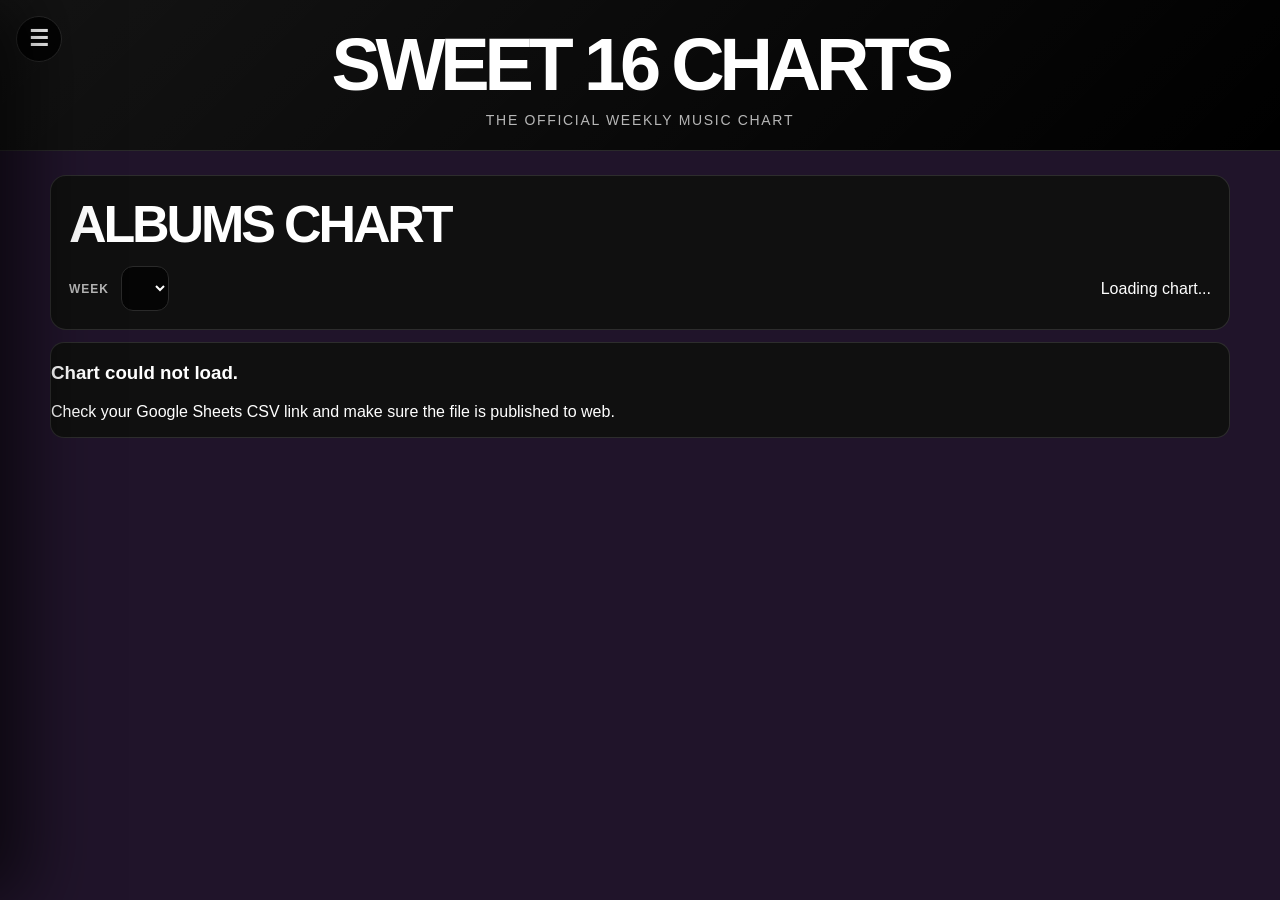
<file: albums.html>
<!DOCTYPE html>
<html lang="en">
<head>
  <meta charset="UTF-8" />
  <meta name="viewport" content="width=device-width, initial-scale=1.0" />

  <title>Albums Chart | Sweet 16 Charts</title>

  <link rel="stylesheet" href="style.css" />
</head>

<body data-chart="albums">
  <header class="site-header">
    <h1>Sweet 16 Charts</h1>
    <p>Albums Chart</p>
  </header>

  <button class="menu-button" id="menuButton" aria-label="Open menu">☰</button>

<div class="sidebar-overlay" id="sidebarOverlay"></div>

<aside class="sidebar-menu" id="sidebarMenu">
  <div class="sidebar-head">
    <strong>Sweet 16</strong>
    <button class="sidebar-close" id="sidebarClose" aria-label="Close menu">×</button>
  </div>

  <div class="sidebar-links">
    <a href="index.html">Home</a>
    <a href="songs.html">Songs Chart</a>
    <a href="albums.html">Albums Chart</a>
    <a href="streaming.html">Streaming Chart</a>
    <a href="sales.html">Sales Chart</a>
    <a href="radio.html">Radio Chart</a>
    <a href="videos.html">Music Videos Chart</a>
    <a href="artists.html">Artist Pages</a>
    <a href="number-ones.html">All #1s</a>
    <a href="year-end.html">Year-End</a>
    <a href="certifications.html">Certifications</a>
    <a href="designer.html">Designer</a>
    <a href="admin.html">Admin</a>
  </div>
</aside>
  <main>
    <section class="chart-top">
      <h2>Albums Chart</h2>

      <div class="chart-controls">
        <label for="weekSelect">Week</label>
        <select id="weekSelect"></select>
        <span id="chartCount" class="chart-count">Loading chart...</span>
      </div>
    </section>

    <section id="chart" class="chart-list"></section>
  </main>

  <script src="site-settings.js"></script>
  <script src="site-settings.js"></script>
<script src="config.js"></script>
<script src="script.js"></script>
<script src="menu.js"></script>
  <script src="theme-engine.js"></script>
  <script src="final-fixes.js"></script>
</body>
</html>
</file>
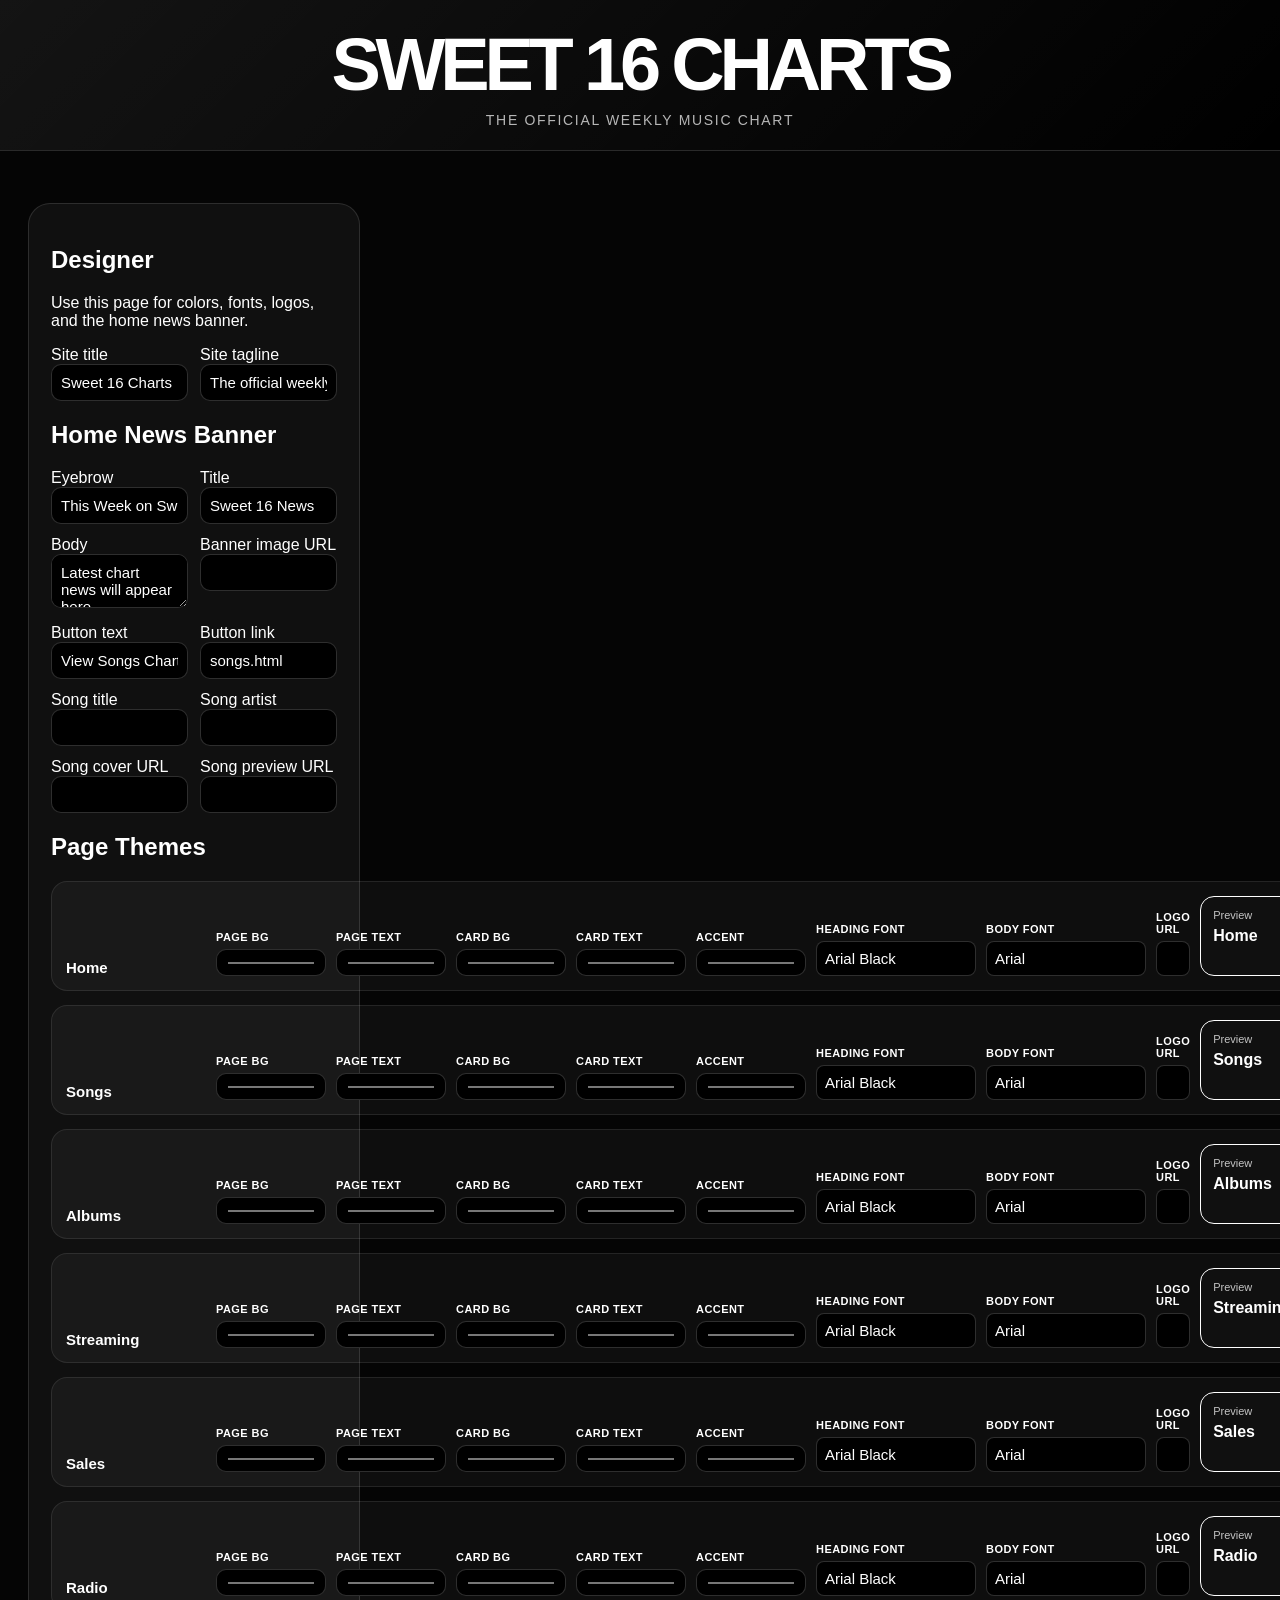
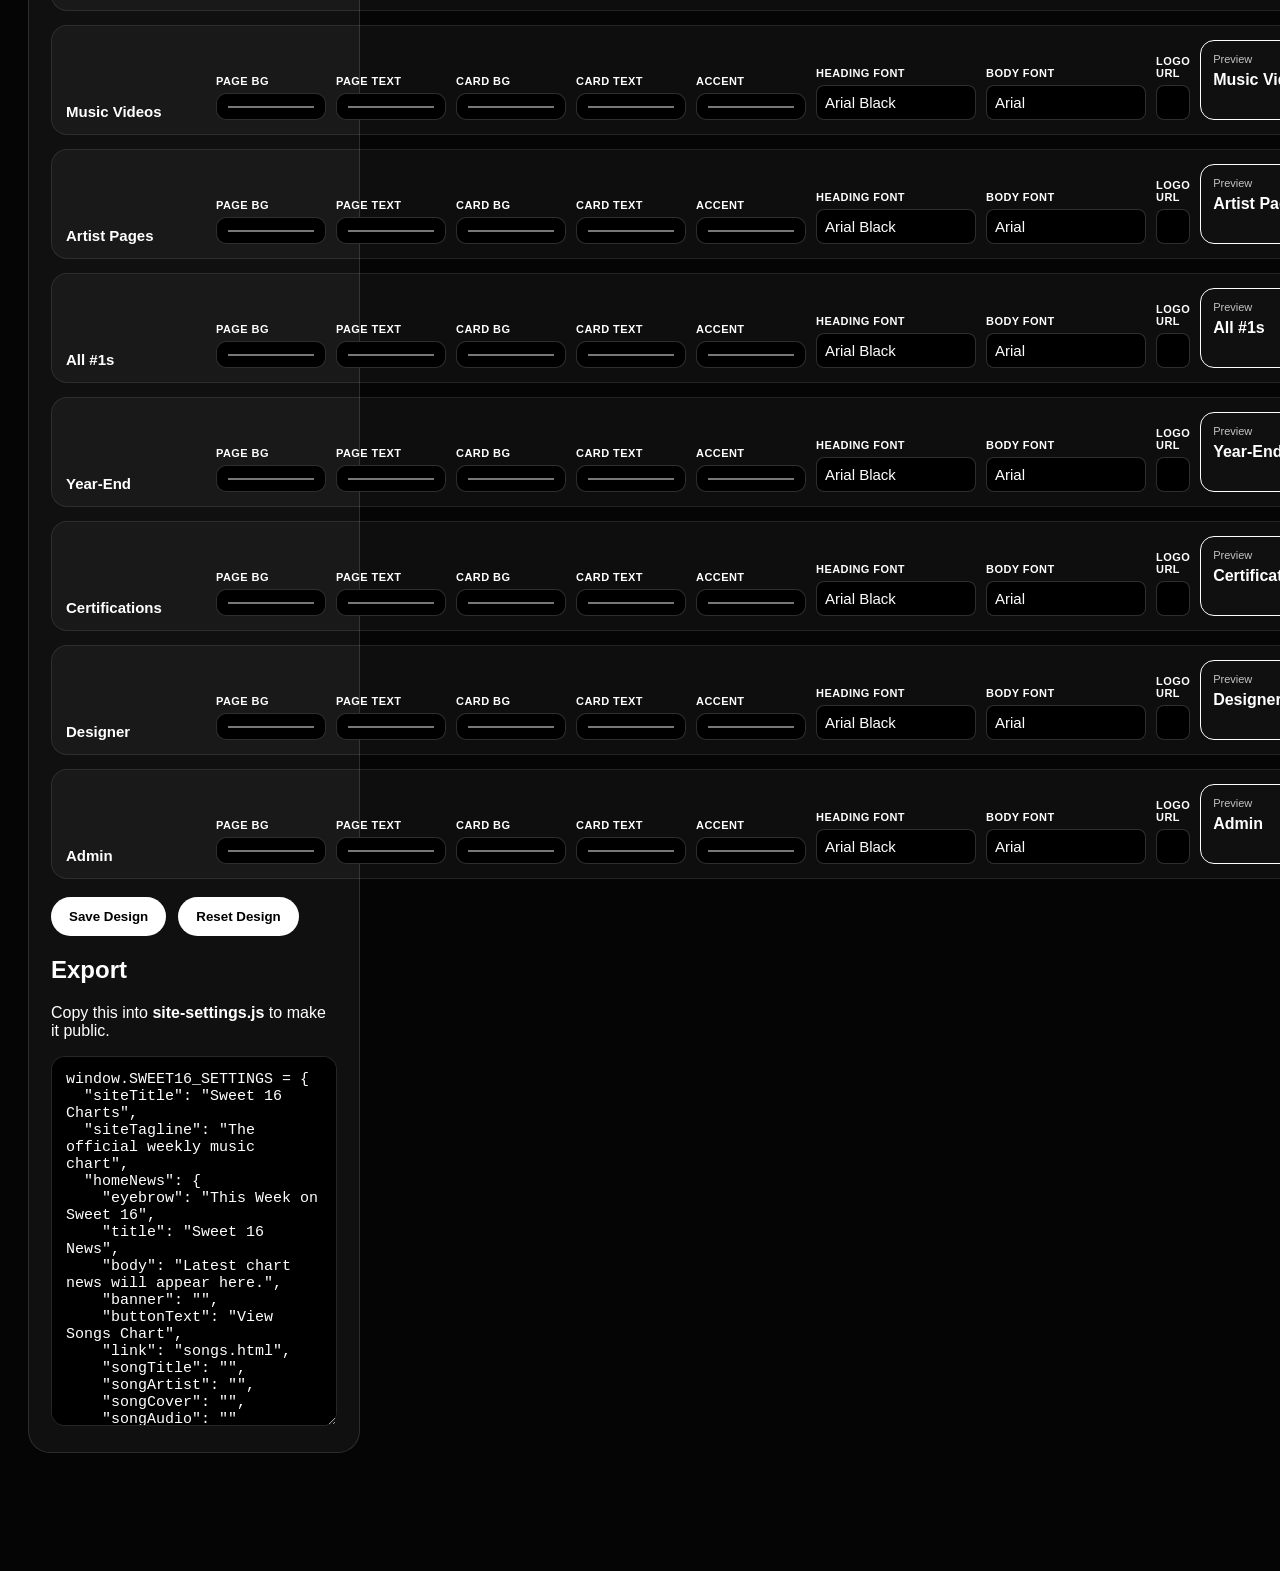
<file: designer.html>
<!DOCTYPE html>
<html lang="en">
<head>
  <meta charset="UTF-8" />
  <meta name="viewport" content="width=device-width, initial-scale=1.0" />

  <title>Designer | Sweet 16 Charts</title>

  <link rel="stylesheet" href="style.css" />
</head>

<body data-page="designer">
  <header class="site-header">
    <h1>Sweet 16 Charts</h1>
    <p>Design Studio</p>
  </header>

  <main class="designer-page">
    <section class="designer-panel">
      <h2>Website Designer</h2>
      <p style="color: var(--muted);">
        Edit the look, preview it live, then copy the CSS into style.css.
      </p>

      <div class="designer-control">
        <label>Website title</label>
        <input id="siteTitleInput" type="text" value="Sweet 16 Charts" />
      </div>

      <div class="designer-control">
        <label>Subtitle</label>
        <input id="siteSubtitleInput" type="text" value="The official Sweet 16 music charts" />
      </div>

      <div class="designer-control">
        <label>Background color</label>
        <input id="bgInput" type="color" value="#000000" />
      </div>

      <div class="designer-control">
        <label>Text color</label>
        <input id="textInput" type="color" value="#ffffff" />
      </div>

      <div class="designer-control">
        <label>Card color</label>
        <input id="cardInput" type="color" value="#111111" />
      </div>

      <div class="designer-control">
        <label>Accent color</label>
        <input id="accentInput" type="color" value="#ffffff" />
      </div>

      <div class="designer-control">
        <label>Border radius</label>
        <input id="radiusInput" type="range" min="0" max="36" value="16" />
      </div>

      <button class="menu-button" id="menuButton" aria-label="Open menu">☰</button>

<div class="sidebar-overlay" id="sidebarOverlay"></div>

<aside class="sidebar-menu" id="sidebarMenu">
  <div class="sidebar-head">
    <strong>Sweet 16</strong>
    <button class="sidebar-close" id="sidebarClose" aria-label="Close menu">×</button>
  </div>

  <div class="sidebar-links">
    <a href="index.html">Home</a>
    <a href="songs.html">Songs Chart</a>
    <a href="albums.html">Albums Chart</a>
    <a href="streaming.html">Streaming Chart</a>
    <a href="sales.html">Sales Chart</a>
    <a href="radio.html">Radio Chart</a>
    <a href="videos.html">Music Videos Chart</a>
    <a href="artists.html">Artist Pages</a>
    <a href="number-ones.html">All #1s</a>
    <a href="year-end.html">Year-End</a>
    <a href="certifications.html">Certifications</a>
    <a href="designer.html">Designer</a>
    <a href="admin.html">Admin</a>
  </div>
</aside>

      <div class="designer-actions">
        <button id="saveDesignButton">Save Preview</button>
        <button id="resetDesignButton">Reset</button>
      </div>

      <hr style="border-color: var(--border); margin: 26px 0;">

      <h2>Artist Info Generator</h2>
      <p style="color: var(--muted);">
        Fill this out, then copy the generated code into artist-data.js.
      </p>

      <div class="designer-control">
        <label>Artist name</label>
        <input id="artistNameInput" type="text" placeholder="Ariana Grande" />
      </div>

      <div class="designer-control">
        <label>Artist banner URL</label>
        <input id="artistBannerInput" type="text" placeholder="https://image-link.jpg" />
      </div>

      <div class="designer-control">
        <label>Artist profile image URL</label>
        <input id="artistImageInput" type="text" placeholder="https://image-link.jpg" />
      </div>

      <div class="designer-control">
        <label>Artist subtitle</label>
        <input id="artistSubtitleInput" type="text" placeholder="Pop artist" />
      </div>

      <div class="designer-control">
        <label>Artist bio</label>
        <textarea id="artistBioInput" rows="5" placeholder="Write the artist bio here..."></textarea>
      </div>

      <div class="designer-control">
        <label>Artist facts</label>
        <textarea id="artistFactsInput" rows="4" placeholder="One fact per line"></textarea>
      </div>

      <button id="generateArtistButton" class="copy-button" type="button">
        Generate Artist Code
      </button>
    </section>

    <section class="designer-preview">
      <h2>Live Preview</h2>

      <div id="previewSite" class="preview-site">
        <div class="preview-header">
          <h1 id="previewTitle">Sweet 16 Charts</h1>
          <p id="previewSubtitle">The official Sweet 16 music charts</p>
        </div>

        <div class="preview-body">
          <div class="preview-card">
            <strong>Streaming Chart</strong>
            <h3>Like JENNIE returns to #1</h3>
            <p>This is how a homepage news card or chart highlight would look.</p>
          </div>

          <div class="preview-card">
            <strong>Sales Chart</strong>
            <h3>Ariana Grande rises in pure sales</h3>
            <p>The third color changes based on the section you are designing.</p>
          </div>

          <div class="compact-chart-row">
            <div class="position">#1</div>

            <div class="cover-wrap">
              <div class="cover"></div>
              <button class="preview-button" type="button">▶</button>
            </div>

            <div class="compact-song-info">
              <h3>Example Song</h3>
              <p>Example Artist</p>
            </div>

            <div class="compact-metric">51.3M audience</div>

            <div class="movement up">▲ 3</div>

            <button class="expand-button" type="button">+</button>
          </div>
        </div>
      </div>

      <h2 style="margin-top: 22px;">CSS Export</h2>
      <p style="color: var(--muted);">
        Copy this into the top of style.css if you want this design permanently.
      </p>

      <textarea id="cssExport" class="css-export" readonly></textarea>
      <button id="copyCSSButton" class="copy-button">Copy CSS</button>

      <h2 style="margin-top: 28px;">Artist Code Export</h2>
      <p style="color: var(--muted);">
        Copy this inside artist-data.js inside the main object.
      </p>

      <textarea id="artistCodeExport" class="css-export" readonly></textarea>
      <button id="copyArtistCodeButton" class="copy-button">Copy Artist Code</button>
    </section>
  </main>

  <script>
    const controls = {
      title: document.getElementById("siteTitleInput"),
      subtitle: document.getElementById("siteSubtitleInput"),
      bg: document.getElementById("bgInput"),
      text: document.getElementById("textInput"),
      card: document.getElementById("cardInput"),
      accent: document.getElementById("accentInput"),
      radius: document.getElementById("radiusInput"),
      preset: document.getElementById("presetInput")
    };

    const previewTitle = document.getElementById("previewTitle");
    const previewSubtitle = document.getElementById("previewSubtitle");
    const cssExport = document.getElementById("cssExport");
    const artistCodeExport = document.getElementById("artistCodeExport");

    const presets = {
      classic: {
        bg: "#000000",
        text: "#ffffff",
        card: "#111111",
        accent: "#ffffff"
      },
      streaming: {
        bg: "#000000",
        text: "#ffffff",
        card: "#101010",
        accent: "#1ed760"
      },
      sales: {
        bg: "#000000",
        text: "#ffffff",
        card: "#101010",
        accent: "#ffd700"
      },
      radio: {
        bg: "#000000",
        text: "#ffffff",
        card: "#101010",
        accent: "#3aa8ff"
      },
      videos: {
        bg: "#000000",
        text: "#ffffff",
        card: "#101010",
        accent: "#ff2d95"
      },
      albums: {
        bg: "#000000",
        text: "#ffffff",
        card: "#101010",
        accent: "#a259ff"
      }
    };

    function hexToRGBA(hex, alpha) {
      const cleanHex = hex.replace("#", "");
      const bigint = parseInt(cleanHex, 16);

      const r = (bigint >> 16) & 255;
      const g = (bigint >> 8) & 255;
      const b = bigint & 255;

      return `rgba(${r}, ${g}, ${b}, ${alpha})`;
    }

    function getDesign() {
      return {
        title: controls.title.value || "Sweet 16 Charts",
        subtitle: controls.subtitle.value || "The official Sweet 16 music charts",
        bg: controls.bg.value,
        text: controls.text.value,
        card: controls.card.value,
        accent: controls.accent.value,
        radius: `${controls.radius.value}px`
      };
    }

    function applyDesign() {
      const design = getDesign();

      document.documentElement.style.setProperty("--bg", design.bg);
      document.documentElement.style.setProperty("--text", design.text);
      document.documentElement.style.setProperty("--card", design.card);
      document.documentElement.style.setProperty("--card-2", design.card);
      document.documentElement.style.setProperty("--accent", design.accent);
      document.documentElement.style.setProperty("--accent-soft", hexToRGBA(design.accent, 0.18));
      document.documentElement.style.setProperty("--radius", design.radius);

      previewTitle.textContent = design.title;
      previewSubtitle.textContent = design.subtitle;

      cssExport.value = `:root {
  --bg: ${design.bg};
  --bg-soft: #080808;
  --card: ${design.card};
  --card-2: ${design.card};
  --text: ${design.text};
  --muted: #b7b7b7;
  --border: #2a2a2a;
  --accent: ${design.accent};
  --accent-soft: ${hexToRGBA(design.accent, 0.18)};
  --radius: ${design.radius};
  --shadow: 0 20px 45px rgba(0, 0, 0, 0.45);
  --font-main: Arial, Helvetica, sans-serif;
}`;
    }

    function saveDesign() {
      localStorage.setItem("sweet16Design", JSON.stringify(getDesign()));
      alert("Design saved in this browser.");
    }

    function loadSavedDesign() {
      const saved = localStorage.getItem("sweet16Design");

      if (!saved) return;

      try {
        const design = JSON.parse(saved);

        controls.title.value = design.title || "Sweet 16 Charts";
        controls.subtitle.value = design.subtitle || "The official Sweet 16 music charts";
        controls.bg.value = design.bg || "#000000";
        controls.text.value = design.text || "#ffffff";
        controls.card.value = design.card || "#111111";
        controls.accent.value = design.accent || "#ffffff";
        controls.radius.value = parseInt(design.radius) || 16;
      } catch {
        return;
      }
    }

    function escapeJS(value) {
      return String(value || "")
        .replaceAll("\\", "\\\\")
        .replaceAll('"', '\\"')
        .replaceAll("\n", "\\n");
    }

    function generateArtistCode() {
      const artistName = document.getElementById("artistNameInput").value.trim();
      const banner = document.getElementById("artistBannerInput").value.trim();
      const image = document.getElementById("artistImageInput").value.trim();
      const subtitle = document.getElementById("artistSubtitleInput").value.trim();
      const bio = document.getElementById("artistBioInput").value.trim();

      const facts = document.getElementById("artistFactsInput").value
        .split("\n")
        .map(fact => fact.trim())
        .filter(Boolean);

      if (!artistName) {
        alert("Add the artist name first.");
        return;
      }

      artistCodeExport.value = `"${escapeJS(artistName)}": {
  banner: "${escapeJS(banner)}",
  image: "${escapeJS(image)}",
  subtitle: "${escapeJS(subtitle)}",
  bio: "${escapeJS(bio)}",
  facts: [
${facts.map(fact => `    "${escapeJS(fact)}"`).join(",\n")}
  ]
},`;
    }

    Object.values(controls).forEach(control => {
      control.addEventListener("input", applyDesign);
      control.addEventListener("change", applyDesign);
    });

    controls.preset.addEventListener("change", () => {
      const preset = presets[controls.preset.value];

      if (!preset) return;

      controls.bg.value = preset.bg;
      controls.text.value = preset.text;
      controls.card.value = preset.card;
      controls.accent.value = preset.accent;

      applyDesign();
    });

    document.getElementById("saveDesignButton").addEventListener("click", saveDesign);

    document.getElementById("resetDesignButton").addEventListener("click", () => {
      localStorage.removeItem("sweet16Design");

      controls.title.value = "Sweet 16 Charts";
      controls.subtitle.value = "The official Sweet 16 music charts";
      controls.bg.value = "#000000";
      controls.text.value = "#ffffff";
      controls.card.value = "#111111";
      controls.accent.value = "#ffffff";
      controls.radius.value = 16;
      controls.preset.value = "classic";

      applyDesign();
    });

    document.getElementById("copyCSSButton").addEventListener("click", async () => {
      await navigator.clipboard.writeText(cssExport.value);
      alert("CSS copied.");
    });

    document.getElementById("generateArtistButton").addEventListener("click", generateArtistCode);

    document.getElementById("copyArtistCodeButton").addEventListener("click", async () => {
      await navigator.clipboard.writeText(artistCodeExport.value);
      alert("Artist code copied.");
    });

    loadSavedDesign();
    applyDesign();
  </script>
  <script src="menu.js"></script>
  <script src="theme-engine.js"></script>
  <script src="final-fixes.js"></script>
</body>
</html>
</file>
<file: style.css>
:root {
  --bg: #000000;
  --bg-soft: #080808;
  --card: #111111;
  --card-2: #171717;
  --text: #ffffff;
  --muted: #b7b7b7;
  --border: #2a2a2a;
  --accent: #ffffff;
  --accent-soft: rgba(255, 255, 255, 0.14);
  --radius: 16px;
  --shadow: 0 20px 45px rgba(0, 0, 0, 0.45);
  --font-main: Arial, Helvetica, sans-serif;
}

body[data-chart="songs"] {
  --accent: #ffffff;
  --accent-soft: rgba(255, 255, 255, 0.14);
}

body[data-chart="albums"] {
  --accent: #a259ff;
  --accent-soft: rgba(162, 89, 255, 0.18);
}

body[data-chart="videos"] {
  --accent: #ff2d95;
  --accent-soft: rgba(255, 45, 149, 0.18);
}

body[data-chart="streaming"] {
  --accent: #1ed760;
  --accent-soft: rgba(30, 215, 96, 0.18);
}

body[data-chart="sales"] {
  --accent: #ffd700;
  --accent-soft: rgba(255, 215, 0, 0.18);
}

body[data-chart="radio"] {
  --accent: #3aa8ff;
  --accent-soft: rgba(58, 168, 255, 0.18);
}

body[data-page="artists"] {
  --accent: #1ed760;
  --accent-soft: rgba(30, 215, 96, 0.18);
}

body[data-page="number-ones"],
body[data-page="year-end"] {
  --accent: #ffd700;
  --accent-soft: rgba(255, 215, 0, 0.18);
}

body[data-page="certifications"] {
  --accent: #ffffff;
  --accent-soft: rgba(255, 255, 255, 0.14);
}

body[data-page="designer"],
body[data-page="admin"] {
  --accent: #ffffff;
  --accent-soft: rgba(255, 255, 255, 0.14);
}

* {
  box-sizing: border-box;
}

html {
  background: var(--bg);
}

body {
  margin: 0;
  min-height: 100vh;
  background:
    radial-gradient(circle at top left, var(--accent-soft), transparent 28rem),
    linear-gradient(180deg, var(--bg), #050505);
  color: var(--text);
  font-family: var(--font-main);
}

a {
  color: inherit;
}

button,
input,
select,
textarea {
  font-family: inherit;
}

.site-header {
  padding: 30px 22px 22px;
  text-align: center;
  border-bottom: 1px solid var(--border);
  background:
    linear-gradient(135deg, rgba(255,255,255,0.08), transparent),
    #000;
}

.site-header h1 {
  margin: 0;
  font-size: clamp(36px, 7vw, 74px);
  line-height: 0.95;
  letter-spacing: -0.07em;
  text-transform: uppercase;
}

.site-header p {
  margin: 12px 0 0;
  color: var(--muted);
  font-size: 14px;
  letter-spacing: 0.12em;
  text-transform: uppercase;
}

main {
  width: min(1180px, calc(100% - 28px));
  margin: 24px auto 70px;
}

.loading-message {
  padding: 18px;
  border: 1px solid var(--border);
  border-radius: var(--radius);
  background: var(--card);
  color: var(--muted);
}

/* SIDE MENU */

.menu-button {
  position: fixed;
  top: 16px;
  left: 16px;
  z-index: 100;
  width: 46px;
  height: 46px;
  border: 1px solid var(--border);
  border-radius: 999px;
  background: rgba(0, 0, 0, 0.78);
  color: var(--text);
  font-size: 22px;
  font-weight: 900;
  cursor: pointer;
  backdrop-filter: blur(18px);
}

.menu-button:hover {
  border-color: var(--accent);
  color: var(--accent);
}

.sidebar-overlay {
  position: fixed;
  inset: 0;
  z-index: 110;
  background: rgba(0, 0, 0, 0.55);
  opacity: 0;
  pointer-events: none;
  transition: opacity 0.2s ease;
}

.sidebar-overlay.open {
  opacity: 1;
  pointer-events: auto;
}

.sidebar-menu {
  position: fixed;
  top: 0;
  left: 0;
  z-index: 120;
  width: min(330px, 86vw);
  height: 100vh;
  padding: 18px;
  background: #050505;
  border-right: 1px solid var(--border);
  transform: translateX(-100%);
  transition: transform 0.24s ease;
  box-shadow: 25px 0 70px rgba(0,0,0,0.65);
}

.sidebar-menu.open {
  transform: translateX(0);
}

.sidebar-head {
  display: flex;
  align-items: center;
  justify-content: space-between;
  margin-bottom: 18px;
}

.sidebar-head strong {
  font-size: 26px;
  letter-spacing: -0.06em;
  text-transform: uppercase;
}

.sidebar-close {
  width: 38px;
  height: 38px;
  border: 1px solid var(--border);
  border-radius: 999px;
  background: #000;
  color: var(--text);
  font-size: 24px;
  cursor: pointer;
}

.sidebar-links {
  display: grid;
  gap: 8px;
}

.sidebar-links a {
  padding: 13px 14px;
  border: 1px solid var(--border);
  border-radius: 12px;
  color: var(--text);
  text-decoration: none;
  font-weight: 850;
  background: rgba(255,255,255,0.035);
}

.sidebar-links a:hover {
  border-color: var(--accent);
  background: var(--accent-soft);
}

/* HOME */

.home-hero {
  padding: clamp(26px, 5vw, 60px);
  margin-bottom: 18px;
  background:
    linear-gradient(135deg, rgba(255,255,255,0.06), transparent),
    var(--card);
  border: 1px solid var(--border);
  border-radius: var(--radius);
  box-shadow: var(--shadow);
}

.home-kicker {
  display: inline-flex;
  padding: 8px 12px;
  border: 1px solid var(--accent);
  border-radius: 999px;
  color: var(--accent);
  font-size: 12px;
  font-weight: 900;
  letter-spacing: 0.12em;
  text-transform: uppercase;
}

.home-hero h2 {
  margin: 18px 0 10px;
  font-size: clamp(38px, 7vw, 88px);
  line-height: 0.9;
  letter-spacing: -0.07em;
  text-transform: uppercase;
}

.home-hero p {
  max-width: 760px;
  margin: 0;
  color: var(--muted);
  font-size: 18px;
  line-height: 1.55;
}

.home-news {
  min-height: 320px;
  display: grid;
  grid-template-columns: minmax(0, 1fr) 210px;
  gap: 24px;
  align-items: end;
  padding: clamp(22px, 5vw, 44px);
  margin-bottom: 18px;
  background:
    linear-gradient(90deg, rgba(0,0,0,0.92), rgba(0,0,0,0.65)),
    var(--card);
  background-size: cover;
  background-position: center;
  border: 1px solid var(--border);
  border-radius: var(--radius);
  box-shadow: var(--shadow);
}

.home-news-content span {
  display: inline-flex;
  color: var(--news-accent, var(--accent));
  border: 1px solid var(--news-accent, var(--accent));
  border-radius: 999px;
  padding: 7px 11px;
  font-size: 12px;
  font-weight: 950;
  text-transform: uppercase;
  letter-spacing: 0.12em;
}

.home-news-content h2 {
  max-width: 820px;
  margin: 18px 0 10px;
  color: var(--news-text, var(--text));
  font-size: clamp(34px, 6vw, 76px);
  line-height: 0.92;
  letter-spacing: -0.07em;
  text-transform: uppercase;
}

.home-news-content p {
  max-width: 720px;
  color: #d4d4d4;
  font-size: 17px;
  line-height: 1.5;
}

.home-news-content a {
  display: inline-flex;
  margin-top: 10px;
  padding: 12px 16px;
  border-radius: 999px;
  background: var(--news-accent, var(--accent));
  color: #000;
  text-decoration: none;
  font-weight: 950;
}

.home-news-cover {
  width: 210px;
  height: 210px;
  border-radius: 18px;
  object-fit: cover;
  box-shadow: 0 20px 60px rgba(0,0,0,0.65);
}

.home-section-title {
  margin: 28px 0 14px;
  font-size: 32px;
  letter-spacing: -0.05em;
  text-transform: uppercase;
}

.home-preview-grid {
  display: grid;
  grid-template-columns: repeat(3, minmax(0, 1fr));
  gap: 14px;
}

.home-preview-card {
  padding: 16px;
  background: var(--card);
  border: 1px solid var(--border);
  border-radius: var(--radius);
}

.home-preview-card:hover {
  border-color: var(--accent);
}

.home-preview-top {
  display: grid;
  grid-template-columns: 58px minmax(0, 1fr);
  gap: 12px;
  align-items: center;
}

.home-preview-top span {
  color: var(--accent);
  font-size: 12px;
  font-weight: 950;
  text-transform: uppercase;
  letter-spacing: 0.1em;
}

.home-preview-top h3 {
  margin: 5px 0 3px;
  font-size: 20px;
  letter-spacing: -0.04em;
}

.home-preview-top p {
  margin: 0;
  color: var(--muted);
  font-size: 13px;
}

.home-preview-stats {
  display: grid;
  grid-template-columns: repeat(3, 1fr);
  gap: 8px;
  margin: 14px 0;
}

.home-preview-stats div {
  background: #050505;
  border: 1px solid var(--border);
  border-radius: 12px;
  padding: 10px;
}

.home-preview-stats strong {
  display: block;
  color: var(--accent);
  font-size: 18px;
}

.home-preview-stats span {
  display: block;
  color: var(--muted);
  font-size: 10px;
  text-transform: uppercase;
}

.home-preview-link {
  display: inline-flex;
  color: var(--accent);
  text-decoration: none;
  font-weight: 950;
}

/* CHART PAGES */

.chart-top {
  padding: 18px;
  margin-bottom: 12px;
  background: var(--card);
  border: 1px solid var(--border);
  border-radius: var(--radius);
}

.chart-top h2 {
  margin: 0 0 12px;
  font-size: clamp(28px, 5vw, 52px);
  letter-spacing: -0.06em;
  text-transform: uppercase;
}

.chart-controls {
  display: flex;
  gap: 12px;
  align-items: center;
  flex-wrap: wrap;
}

.chart-controls label {
  color: var(--muted);
  font-weight: 800;
  text-transform: uppercase;
  letter-spacing: 0.08em;
  font-size: 12px;
}

select,
input,
textarea {
  background: #050505;
  color: var(--text);
  border: 1px solid var(--border);
  border-radius: 12px;
  padding: 12px 13px;
  font-size: 15px;
}

select:focus,
input:focus,
textarea:focus {
  outline: 2px solid var(--accent);
  outline-offset: 2px;
}

.chart-count {
  color: var(--muted);
  margin-left: auto;
}

.chart-list {
  display: grid;
  gap: 8px;
}

.compact-chart-row {
  display: grid;
  grid-template-columns: 58px 58px minmax(0, 1fr) minmax(110px, auto) 78px 40px;
  gap: 12px;
  align-items: center;
  padding: 10px 12px;
  background: rgba(255,255,255,0.035);
  border: 1px solid var(--border);
  border-radius: 12px;
}

.compact-chart-row:hover {
  border-color: var(--accent);
  background: rgba(255,255,255,0.06);
}

.position {
  color: var(--accent);
  font-size: 24px;
  font-weight: 950;
  letter-spacing: -0.05em;
  text-align: center;
}

.cover-wrap {
  position: relative;
  width: 58px;
  height: 58px;
}

.cover {
  width: 58px;
  height: 58px;
  object-fit: cover;
  border-radius: 8px;
  background: #222;
  display: block;
}

.preview-button {
  position: absolute;
  right: -6px;
  bottom: -6px;
  width: 28px;
  height: 28px;
  border: none;
  border-radius: 999px;
  background: var(--accent);
  color: #000;
  font-size: 11px;
  font-weight: 950;
  cursor: pointer;
  box-shadow: 0 5px 15px rgba(0,0,0,0.55);
}

.preview-button:hover {
  transform: scale(1.05);
}

.preview-button:disabled {
  opacity: 0.7;
  cursor: wait;
}

.compact-song-info {
  min-width: 0;
}

.compact-song-info h3 {
  margin: 0 0 3px;
  font-size: 17px;
  line-height: 1.15;
  letter-spacing: -0.03em;
  overflow-wrap: anywhere;
}

.compact-song-info p {
  margin: 0;
  color: var(--muted);
  font-size: 13px;
}

.compact-song-info a,
.spotify-title a,
.artist-track-info a,
.special-info a {
  color: var(--muted);
  text-decoration: none;
}

.compact-song-info a:hover,
.spotify-title a:hover,
.artist-track-info a:hover,
.special-info a:hover {
  color: var(--accent);
  text-decoration: underline;
}

.compact-metric {
  color: var(--muted);
  font-size: 13px;
  font-weight: 700;
  text-align: right;
  white-space: nowrap;
}

.movement {
  min-width: 72px;
  text-align: center;
  font-weight: 950;
  border-radius: 999px;
  padding: 7px 9px;
  background: #050505;
  border: 1px solid var(--border);
  font-size: 12px;
}

.movement.up,
.movement.new,
.movement.reentry {
  color: #1ed760;
}

.movement.down {
  color: #ff4d4d;
}

.movement.same {
  color: var(--muted);
}

.expand-button {
  border: 1px solid var(--border);
  background: #050505;
  color: var(--text);
  border-radius: 999px;
  width: 34px;
  height: 34px;
  cursor: pointer;
  font-size: 20px;
  line-height: 1;
  font-weight: 950;
}

.expand-button:hover {
  border-color: var(--accent);
  color: var(--accent);
}

.chart-history-panel {
  display: none;
  grid-column: 3 / -1;
  padding: 12px;
  background: #050505;
  border: 1px solid var(--border);
  border-radius: 12px;
}

.chart-history-panel.open {
  display: block;
}

.history-stats {
  display: grid;
  grid-template-columns: repeat(4, 1fr);
  gap: 8px;
  margin-bottom: 10px;
}

.history-stats div {
  background: var(--card);
  border: 1px solid var(--border);
  border-radius: 10px;
  padding: 10px;
  text-align: center;
}

.history-stats strong {
  display: block;
  color: var(--accent);
  font-size: 18px;
}

.history-stats span {
  display: block;
  color: var(--muted);
  font-size: 11px;
  text-transform: uppercase;
}

.history-run {
  display: flex;
  flex-wrap: wrap;
  gap: 7px;
}

.history-run span {
  border: 1px solid var(--border);
  border-radius: 999px;
  padding: 6px 9px;
  color: var(--muted);
  font-size: 12px;
}

/* STREAMING */

.spotify-chart-header {
  display: grid;
  grid-template-columns: 48px 1fr 170px 42px;
  gap: 12px;
  padding: 0 14px 8px;
  border-bottom: 1px solid var(--border);
  color: var(--muted);
  font-size: 12px;
  font-weight: 800;
  text-transform: uppercase;
}

.spotify-chart-row {
  display: grid;
  grid-template-columns: 48px 58px minmax(0, 1fr) 170px 42px;
  gap: 12px;
  align-items: center;
  padding: 9px 12px;
  border-radius: 8px;
  border: 1px solid transparent;
}

.spotify-chart-row:hover {
  background: rgba(255,255,255,0.075);
  border-color: rgba(255,255,255,0.08);
}

.spotify-rank {
  text-align: center;
  color: var(--muted);
  font-weight: 850;
  font-size: 16px;
}

.spotify-title {
  min-width: 0;
}

.spotify-title h3 {
  margin: 0 0 3px;
  font-size: 16px;
  font-weight: 800;
  overflow-wrap: anywhere;
}

.spotify-title p {
  margin: 0;
  color: var(--muted);
  font-size: 13px;
}

.spotify-streams {
  color: var(--muted);
  text-align: right;
  font-size: 13px;
  font-weight: 700;
  white-space: nowrap;
}

/* ARTIST PAGE */

.artist-page {
  width: min(1240px, calc(100% - 28px));
}

.artist-search-card {
  padding: 18px;
  margin-bottom: 16px;
  background: var(--card);
  border: 1px solid var(--border);
  border-radius: var(--radius);
}

.artist-search-card h2 {
  margin: 0 0 8px;
}

.artist-search-card p {
  margin: 0 0 12px;
  color: var(--muted);
}

.artist-search-row {
  display: grid;
  grid-template-columns: minmax(0, 420px);
}

.artist-search-row select {
  width: 100%;
}

.artist-empty {
  padding: 30px;
  background: var(--card);
  border: 1px solid var(--border);
  border-radius: var(--radius);
}

.artist-empty p {
  color: var(--muted);
}

.artist-spotify-hero {
  position: relative;
  min-height: 360px;
  border-radius: 22px 22px 0 0;
  background:
    linear-gradient(to bottom, rgba(35,35,35,0.1), rgba(0,0,0,0.9)),
    linear-gradient(135deg, #333, #000);
  background-size: cover;
  background-position: center;
  overflow: hidden;
  border: 1px solid var(--border);
  border-bottom: none;
}

.artist-hero-fade {
  position: absolute;
  inset: auto 0 0;
  height: 55%;
  background: linear-gradient(to bottom, transparent, #000 88%);
}

.artist-hero-content {
  position: absolute;
  left: 26px;
  right: 26px;
  bottom: 26px;
  display: grid;
  grid-template-columns: 138px minmax(0, 1fr);
  gap: 22px;
  align-items: end;
  z-index: 2;
}

.artist-avatar {
  width: 138px;
  height: 138px;
  border-radius: 50%;
  object-fit: cover;
  background: #222;
  border: 2px solid rgba(255,255,255,0.25);
  box-shadow: 0 18px 40px rgba(0,0,0,0.6);
}

.artist-label {
  color: #fff;
  font-size: 13px;
  font-weight: 900;
  text-transform: uppercase;
  letter-spacing: 0.12em;
}

.artist-hero-content h2 {
  margin: 8px 0 6px;
  font-size: clamp(46px, 9vw, 110px);
  line-height: 0.86;
  letter-spacing: -0.08em;
  text-transform: uppercase;
}

.artist-hero-content p {
  margin: 0;
  color: #d7d7d7;
  font-size: 16px;
}

.artist-top-section {
  padding: 22px;
  background: #000;
  border-left: 1px solid var(--border);
  border-right: 1px solid var(--border);
}

.artist-section-head {
  display: flex;
  justify-content: space-between;
  align-items: end;
  gap: 14px;
  margin-bottom: 12px;
}

.artist-section-head h2 {
  margin: 0 0 4px;
  font-size: 30px;
  letter-spacing: -0.04em;
}

.artist-section-head p {
  margin: 0;
  color: var(--muted);
}

.artist-chart-tabs,
.chart-tabs,
.certification-tabs {
  display: flex;
  gap: 8px;
  flex-wrap: wrap;
  margin: 16px 0 18px;
}

.artist-chart-tab,
.chart-tab,
.certification-tab {
  border: 1px solid var(--border);
  border-radius: 999px;
  background: #050505;
  color: var(--text);
  padding: 10px 13px;
  font-weight: 900;
  cursor: pointer;
}

.artist-chart-tab.active,
.chart-tab.active,
.certification-tab.active {
  background: var(--accent);
  color: #000;
  border-color: var(--accent);
}

.artist-top-list {
  display: grid;
  gap: 6px;
}

.artist-top-track {
  display: grid;
  grid-template-columns: 42px 58px minmax(0, 1fr) minmax(130px, auto);
  gap: 12px;
  align-items: center;
  padding: 8px 10px;
  border-radius: 8px;
}

.artist-top-track:hover {
  background: rgba(255,255,255,0.08);
}

.artist-track-rank {
  text-align: center;
  color: var(--muted);
  font-weight: 850;
}

.artist-track-info {
  min-width: 0;
}

.artist-track-info h3 {
  margin: 0 0 3px;
  font-size: 16px;
  font-weight: 850;
}

.artist-track-info p {
  margin: 0;
  color: var(--muted);
  font-size: 13px;
}

.artist-track-metric {
  color: var(--muted);
  font-size: 13px;
  font-weight: 750;
  text-align: right;
  white-space: nowrap;
}

.artist-view-more-button {
  margin-top: 16px;
  border: none;
  border-radius: 999px;
  background: #fff;
  color: #000;
  padding: 12px 18px;
  font-weight: 950;
  cursor: pointer;
}

.artist-info-section {
  padding: 24px;
  background:
    linear-gradient(to bottom, #000, #070707),
    #000;
  border: 1px solid var(--border);
  border-top: none;
  border-radius: 0 0 22px 22px;
}

.artist-info-section h2 {
  margin: 0 0 10px;
  font-size: 30px;
  letter-spacing: -0.04em;
}

.artist-info-section p {
  max-width: 850px;
  color: var(--muted);
  line-height: 1.65;
}

.artist-facts {
  display: flex;
  flex-wrap: wrap;
  gap: 8px;
  margin-top: 16px;
}

.artist-facts span {
  padding: 8px 11px;
  border: 1px solid var(--border);
  border-radius: 999px;
  color: var(--text);
  background: rgba(255,255,255,0.05);
  font-size: 13px;
}

/* SPECIAL PAGES */

.special-hero {
  padding: 26px;
  margin-bottom: 16px;
  background: var(--card);
  border: 1px solid var(--border);
  border-radius: var(--radius);
  box-shadow: var(--shadow);
}

.special-hero h2 {
  margin: 0 0 8px;
  font-size: clamp(34px, 6vw, 72px);
  letter-spacing: -0.07em;
  text-transform: uppercase;
}

.special-hero p {
  margin: 0;
  color: var(--muted);
}

.special-list {
  display: grid;
  gap: 10px;
}

.special-card {
  display: grid;
  grid-template-columns: 52px 58px minmax(0, 1fr) auto;
  gap: 12px;
  align-items: center;
  padding: 12px;
  background: rgba(255,255,255,0.035);
  border: 1px solid var(--border);
  border-radius: 14px;
}

.special-card:hover {
  border-color: var(--accent);
  background: rgba(255,255,255,0.06);
}

.special-rank {
  color: var(--accent);
  font-size: 22px;
  font-weight: 950;
  text-align: center;
}

.special-info h3 {
  margin: 0 0 3px;
  font-size: 18px;
}

.special-info p {
  margin: 0;
  color: var(--muted);
  font-size: 13px;
}

.special-stats {
  display: flex;
  gap: 8px;
  flex-wrap: wrap;
  justify-content: flex-end;
}

.special-stats div {
  min-width: 96px;
  padding: 9px;
  background: #050505;
  border: 1px solid var(--border);
  border-radius: 11px;
  text-align: center;
}

.special-stats strong {
  display: block;
  color: var(--accent);
  font-size: 15px;
}

.special-stats span {
  display: block;
  color: var(--muted);
  font-size: 10px;
  text-transform: uppercase;
}

/* ADMIN */

.admin-page {
  width: min(1180px, calc(100% - 28px));
}

.admin-grid {
  display: grid;
  grid-template-columns: 380px minmax(0, 1fr);
  gap: 16px;
}

.admin-card {
  padding: 20px;
  background: var(--card);
  border: 1px solid var(--border);
  border-radius: var(--radius);
}

.admin-card h2 {
  margin-top: 0;
}

.admin-control {
  margin-bottom: 14px;
}

.admin-control label {
  display: block;
  color: var(--muted);
  font-size: 12px;
  font-weight: 900;
  letter-spacing: 0.08em;
  text-transform: uppercase;
  margin-bottom: 7px;
}

.admin-control input,
.admin-control textarea {
  width: 100%;
}

.copy-button,
.admin-button {
  border: none;
  border-radius: 12px;
  padding: 13px;
  background: var(--accent);
  color: #000;
  font-weight: 950;
  cursor: pointer;
}

.copy-button {
  width: 100%;
  margin-top: 10px;
}

.admin-export {
  width: 100%;
  min-height: 260px;
  font-family: monospace;
  font-size: 12px;
}

/* DESIGNER */

.designer-page {
  width: min(1300px, calc(100% - 28px));
  margin: 24px auto 70px;
  display: grid;
  grid-template-columns: 360px minmax(0, 1fr);
  gap: 18px;
}

.designer-panel,
.designer-preview {
  background: var(--card);
  border: 1px solid var(--border);
  border-radius: var(--radius);
  box-shadow: var(--shadow);
  padding: 20px;
}

.designer-control {
  margin-bottom: 14px;
}

.designer-control label {
  display: block;
  color: var(--muted);
  font-size: 12px;
  font-weight: 900;
  letter-spacing: 0.08em;
  text-transform: uppercase;
  margin-bottom: 7px;
}

.designer-control input,
.designer-control select,
.designer-control textarea {
  width: 100%;
}

.css-export {
  width: 100%;
  min-height: 190px;
  margin-top: 16px;
  font-family: monospace;
  font-size: 12px;
}

/* AUDIO */

.audio-player {
  position: fixed;
  left: 14px;
  right: 14px;
  bottom: 14px;
  z-index: 50;
  width: calc(100% - 28px);
  max-width: 620px;
  margin: 0 auto;
  display: block;
  border-radius: 999px;
  background: #050505;
  border: 1px solid var(--border);
}

/* CERTIFICATION BADGES */

.certification-badge {
  position: relative;
  overflow: hidden;
  border-radius: 999px;
  padding: 11px 16px;
  min-width: 130px;
  text-align: center;
  font-weight: 950;
  text-transform: uppercase;
  box-shadow:
    inset 0 1px 0 rgba(255,255,255,0.55),
    inset 0 -1px 0 rgba(0,0,0,0.4),
    0 8px 20px rgba(0,0,0,0.35);
}

.certification-badge.ruby {
  color: #fff5f7;
  background: linear-gradient(135deg, #ff1744, #c0002b, #650014, #ff456b);
}

.certification-badge.diamond {
  color: #06131f;
  background: linear-gradient(135deg, #ffffff, #85eaff, #3b8dff, #d8fbff);
}

.certification-badge.platinum {
  color: #101010;
  background: linear-gradient(135deg, #ffffff, #c5c5c5, #f6f6f6, #858585, #eeeeee);
}

.certification-badge.gold {
  color: #1d1300;
  background: linear-gradient(135deg, #fff5a8, #ffd700, #b8860b, #ffea70, #8c6500);
}

.certification-badge.bronze {
  color: #fff4e6;
  background: linear-gradient(135deg, #f2b074, #cd7f32, #704214, #e29a55, #5b2f12);
}

/* MOBILE */

@media (max-width: 950px) {
  .home-preview-grid {
    grid-template-columns: 1fr 1fr;
  }

  .home-news {
    grid-template-columns: 1fr;
  }

  .home-news-cover {
    width: 160px;
    height: 160px;
  }

  .compact-chart-row {
    grid-template-columns: 44px 54px minmax(0, 1fr) 38px;
  }

  .compact-metric,
  .movement {
    grid-column: 3 / -1;
    text-align: left;
  }

  .chart-history-panel {
    grid-column: 1 / -1;
  }

  .spotify-chart-header {
    display: none;
  }

  .spotify-chart-row {
    grid-template-columns: 38px 54px minmax(0, 1fr) 38px;
  }

  .spotify-streams {
    grid-column: 3 / -1;
    text-align: left;
  }

  .artist-hero-content {
    grid-template-columns: 100px minmax(0, 1fr);
  }

  .artist-avatar {
    width: 100px;
    height: 100px;
  }

  .artist-top-track {
    grid-template-columns: 34px 54px minmax(0, 1fr);
  }

  .artist-track-metric {
    grid-column: 3 / -1;
    text-align: left;
  }

  .special-card {
    grid-template-columns: 44px 54px minmax(0, 1fr);
  }

  .special-stats {
    grid-column: 3 / -1;
    justify-content: flex-start;
  }

  .admin-grid,
  .designer-page {
    grid-template-columns: 1fr;
  }

  .history-stats {
    grid-template-columns: 1fr 1fr;
  }
}

@media (max-width: 620px) {
  main,
  .artist-page,
  .admin-page {
    width: min(100% - 20px, 1180px);
  }

  .home-preview-grid {
    grid-template-columns: 1fr;
  }

  .site-header h1 {
    font-size: 42px;
  }

  .site-header p {
    font-size: 12px;
  }

  .chart-top h2 {
    font-size: 34px;
  }

  .compact-chart-row {
    padding: 9px;
    gap: 9px;
  }

  .cover-wrap,
  .cover {
    width: 54px;
    height: 54px;
  }

  .position {
    font-size: 18px;
  }

  .compact-song-info h3,
  .spotify-title h3 {
    font-size: 15px;
  }

  .artist-spotify-hero {
    min-height: 320px;
  }

  .artist-hero-content {
    left: 18px;
    right: 18px;
    bottom: 18px;
    grid-template-columns: 74px minmax(0, 1fr);
  }

  .artist-avatar {
    width: 74px;
    height: 74px;
  }

  .artist-hero-content h2 {
    font-size: 40px;
  }

  .artist-top-section,
  .artist-info-section {
    padding: 16px;
  }

  .history-stats {
    grid-template-columns: 1fr;
  }
}

.nav {
  display: none;
}

.chart-list,
#chart {
  display: flex;
  flex-direction: column;
  gap: 10px;
}

.compact-chart-item {
  display: grid;
  grid-template-columns: 54px 62px 1fr 42px;
  align-items: center;
  gap: 12px;
  padding: 10px 12px;
  border: 1px solid rgba(255, 255, 255, 0.08);
  border-radius: 18px;
  background: rgba(255, 255, 255, 0.045);
  backdrop-filter: blur(12px);
  position: relative;
}

.compact-rank {
  font-size: 1rem;
  font-weight: 900;
  color: var(--accent, #ffffff);
  text-align: center;
}

.compact-cover-wrap {
  width: 58px;
  height: 58px;
  border-radius: 12px;
  overflow: hidden;
  position: relative;
  background: rgba(255, 255, 255, 0.08);
  flex-shrink: 0;
}

.compact-cover-wrap.has-audio {
  cursor: pointer;
}

.compact-cover {
  width: 100%;
  height: 100%;
  object-fit: cover;
  display: block;
}

.placeholder-cover {
  width: 100%;
  height: 100%;
  background: linear-gradient(135deg, rgba(255,255,255,0.18), rgba(255,255,255,0.04));
}

.image-play-button {
  position: absolute;
  inset: 0;
  margin: auto;
  width: 34px;
  height: 34px;
  border: none;
  border-radius: 999px;
  background: rgba(0, 0, 0, 0.65);
  color: white;
  font-size: 0.85rem;
  font-weight: 900;
  opacity: 0;
  transform: scale(0.92);
  transition: opacity 0.2s ease, transform 0.2s ease;
  cursor: pointer;
}

.compact-cover-wrap:hover .image-play-button,
.compact-cover-wrap:focus-within .image-play-button {
  opacity: 1;
  transform: scale(1);
}

.compact-main {
  min-width: 0;
}

.compact-main h3 {
  margin: 0;
  font-size: 1rem;
  line-height: 1.15;
  white-space: nowrap;
  overflow: hidden;
  text-overflow: ellipsis;
}

.compact-main p {
  margin: 4px 0 0;
  font-size: 0.85rem;
  opacity: 0.72;
  white-space: nowrap;
  overflow: hidden;
  text-overflow: ellipsis;
}

.compact-main a {
  color: inherit;
  text-decoration: none;
}

.compact-main a:hover {
  color: var(--accent, #ffffff);
}

.compact-meta {
  display: flex;
  align-items: center;
  gap: 8px;
  margin-top: 5px;
  font-size: 0.78rem;
  opacity: 0.82;
}

.compact-meta span:first-child {
  font-weight: 800;
}

.movement {
  font-weight: 900;
  border-radius: 999px;
  padding: 3px 8px;
  background: rgba(255, 255, 255, 0.08);
}

.movement.up {
  color: #4ade80;
}

.movement.down {
  color: #fb7185;
}

.movement.new {
  color: #60a5fa;
}

.movement.reentry {
  color: #facc15;
}

.compact-expand-button {
  width: 34px;
  height: 34px;
  border: none;
  border-radius: 999px;
  background: rgba(255, 255, 255, 0.09);
  color: white;
  font-size: 1.25rem;
  font-weight: 900;
  cursor: pointer;
}

.compact-expand-button:hover {
  background: var(--accent, #ffffff);
  color: black;
}

.compact-chart-run {
  display: none;
  grid-column: 1 / -1;
  padding: 14px;
  margin-top: 4px;
  border-radius: 16px;
  background: rgba(0, 0, 0, 0.28);
  border: 1px solid rgba(255, 255, 255, 0.08);
}

.compact-chart-run.open {
  display: block;
}

.run-stats {
  display: grid;
  grid-template-columns: repeat(4, minmax(0, 1fr));
  gap: 10px;
  margin-bottom: 12px;
}

.run-stats div {
  padding: 10px;
  border-radius: 14px;
  background: rgba(255, 255, 255, 0.06);
}

.run-stats strong {
  display: block;
  font-size: 1rem;
  color: var(--accent, #ffffff);
}

.run-stats span {
  display: block;
  margin-top: 2px;
  font-size: 0.72rem;
  opacity: 0.72;
}

.run-history {
  display: grid;
  grid-template-columns: repeat(auto-fill, minmax(135px, 1fr));
  gap: 8px;
}

.run-week {
  display: flex;
  justify-content: space-between;
  gap: 10px;
  padding: 8px 10px;
  border-radius: 12px;
  background: rgba(255, 255, 255, 0.045);
  font-size: 0.78rem;
}

.run-week span {
  opacity: 0.75;
  overflow: hidden;
  text-overflow: ellipsis;
  white-space: nowrap;
}

.run-week strong {
  color: var(--accent, #ffffff);
}

.audio-player {
  position: fixed;
  left: 16px;
  right: 16px;
  bottom: 16px;
  width: calc(100% - 32px);
  z-index: 9999;
  border-radius: 999px;
}

@media (max-width: 700px) {
  .compact-chart-item {
    grid-template-columns: 42px 54px 1fr 34px;
    gap: 9px;
    padding: 9px;
    border-radius: 15px;
  }

  .compact-rank {
    font-size: 0.88rem;
  }

  .compact-cover-wrap {
    width: 52px;
    height: 52px;
    border-radius: 11px;
  }

  .compact-main h3 {
    font-size: 0.92rem;
  }

  .compact-main p {
    font-size: 0.76rem;
  }

  .compact-meta {
    font-size: 0.7rem;
    gap: 5px;
  }

  .compact-expand-button {
    width: 30px;
    height: 30px;
    font-size: 1rem;
  }

  .run-stats {
    grid-template-columns: repeat(2, minmax(0, 1fr));
  }

  .run-history {
    grid-template-columns: 1fr;
  }
}

/* FORCE COMPACT CHART LAYOUT */

#chart.chart-list {
  display: grid !important;
  gap: 7px !important;
}

.compact-chart-row {
  display: grid !important;
  grid-template-columns: 46px 50px minmax(0, 1fr) auto 64px 34px !important;
  gap: 9px !important;
  align-items: center !important;
  padding: 7px 9px !important;
  min-height: 64px !important;
  border-radius: 10px !important;
  background: rgba(255, 255, 255, 0.035) !important;
  border: 1px solid rgba(255, 255, 255, 0.08) !important;
}

.compact-chart-row:hover {
  background: rgba(255, 255, 255, 0.07) !important;
  border-color: var(--accent) !important;
}

.compact-chart-row .position {
  font-size: 17px !important;
  line-height: 1 !important;
  font-weight: 950 !important;
  text-align: center !important;
}

.compact-chart-row .cover-wrap,
.compact-chart-row .cover {
  width: 50px !important;
  height: 50px !important;
}

.compact-chart-row .cover-wrap {
  position: relative !important;
  border-radius: 7px !important;
  overflow: visible !important;
  cursor: pointer !important;
}

.compact-chart-row .cover {
  border-radius: 7px !important;
  object-fit: cover !important;
}

.compact-chart-row .preview-button {
  position: absolute !important;
  inset: 0 !important;
  margin: auto !important;
  width: 28px !important;
  height: 28px !important;
  border-radius: 999px !important;
  border: none !important;
  background: rgba(0, 0, 0, 0.72) !important;
  color: white !important;
  opacity: 0 !important;
  transform: scale(0.92) !important;
  transition: 0.18s ease !important;
  cursor: pointer !important;
}

.compact-chart-row .cover-wrap:hover .preview-button {
  opacity: 1 !important;
  transform: scale(1) !important;
}

.compact-song-info {
  min-width: 0 !important;
}

.compact-song-info h3 {
  margin: 0 !important;
  font-size: 15px !important;
  line-height: 1.1 !important;
  white-space: nowrap !important;
  overflow: hidden !important;
  text-overflow: ellipsis !important;
}

.compact-song-info p {
  margin: 3px 0 0 !important;
  font-size: 12px !important;
  line-height: 1.1 !important;
  color: var(--muted) !important;
  white-space: nowrap !important;
  overflow: hidden !important;
  text-overflow: ellipsis !important;
}

.compact-song-info a {
  color: var(--muted) !important;
  text-decoration: none !important;
}

.compact-song-info a:hover {
  color: var(--accent) !important;
}

.compact-metric {
  font-size: 12px !important;
  font-weight: 800 !important;
  color: var(--muted) !important;
  white-space: nowrap !important;
  text-align: right !important;
}

.compact-chart-row .movement {
  min-width: 0 !important;
  width: 64px !important;
  padding: 5px 6px !important;
  font-size: 11px !important;
  line-height: 1 !important;
  border-radius: 999px !important;
  text-align: center !important;
}

.compact-chart-row .expand-button {
  width: 30px !important;
  height: 30px !important;
  font-size: 18px !important;
  line-height: 1 !important;
}

.compact-chart-row .chart-history-panel {
  display: none !important;
  grid-column: 3 / -1 !important;
  padding: 10px !important;
  margin-top: 2px !important;
  border-radius: 10px !important;
  background: rgba(0, 0, 0, 0.35) !important;
  border: 1px solid rgba(255, 255, 255, 0.08) !important;
}

.compact-chart-row .chart-history-panel.open {
  display: block !important;
}

.compact-chart-row .history-stats {
  display: grid !important;
  grid-template-columns: repeat(4, 1fr) !important;
  gap: 7px !important;
  margin-bottom: 9px !important;
}

.compact-chart-row .history-stats div {
  padding: 7px !important;
  border-radius: 8px !important;
  background: rgba(255, 255, 255, 0.055) !important;
  text-align: center !important;
}

.compact-chart-row .history-stats strong {
  display: block !important;
  font-size: 14px !important;
  color: var(--accent) !important;
}

.compact-chart-row .history-stats span {
  display: block !important;
  margin-top: 2px !important;
  font-size: 9px !important;
  color: var(--muted) !important;
  text-transform: uppercase !important;
}

.compact-chart-row .history-run {
  display: flex !important;
  flex-wrap: wrap !important;
  gap: 5px !important;
}

.compact-chart-row .history-run span {
  padding: 5px 7px !important;
  border-radius: 999px !important;
  border: 1px solid rgba(255, 255, 255, 0.08) !important;
  color: var(--muted) !important;
  font-size: 11px !important;
}

@media (max-width: 760px) {
  .compact-chart-row {
    grid-template-columns: 38px 46px minmax(0, 1fr) 30px !important;
    gap: 7px !important;
    padding: 7px !important;
  }

  .compact-chart-row .cover-wrap,
  .compact-chart-row .cover {
    width: 46px !important;
    height: 46px !important;
  }

  .compact-metric,
  .compact-chart-row .movement {
    grid-column: 3 / -1 !important;
    text-align: left !important;
    width: auto !important;
    margin-top: -2px !important;
  }

  .compact-chart-row .chart-history-panel {
    grid-column: 1 / -1 !important;
  }

  .compact-chart-row .history-stats {
    grid-template-columns: repeat(2, 1fr) !important;
  }
}

/* =========================================================
   SWEET 16 FIX PATCH CSS
   Paste at the VERY BOTTOM of style.css
========================================================= */

.audio-player,
audio#audioPlayer {
  display: none !important;
  width: 0 !important;
  height: 0 !important;
  opacity: 0 !important;
  pointer-events: none !important;
  position: absolute !important;
  left: -9999px !important;
}

.preview-button.is-playing {
  background: #ffffff !important;
  color: #000000 !important;
}

.home-preview-grid {
  display: grid !important;
  grid-template-columns: repeat(auto-fit, minmax(220px, 1fr)) !important;
  gap: 14px !important;
}

.home-preview-card {
  background: rgba(255,255,255,0.04) !important;
  border: 1px solid var(--border) !important;
  border-radius: 16px !important;
  padding: 14px !important;
}

.home-preview-link {
  display: grid !important;
  grid-template-columns: 68px minmax(0, 1fr) !important;
  gap: 12px !important;
  text-decoration: none !important;
  align-items: center !important;
}

.home-preview-card .cover-wrap,
.home-preview-card .cover {
  width: 68px !important;
  height: 68px !important;
}

.home-preview-info {
  min-width: 0 !important;
}

.home-preview-info span {
  color: var(--muted) !important;
  font-size: 11px !important;
  font-weight: 900 !important;
  text-transform: uppercase !important;
  letter-spacing: 0.08em !important;
}

.home-preview-info h3 {
  margin: 3px 0 !important;
  font-size: 17px !important;
  line-height: 1.1 !important;
}

.home-preview-info p {
  margin: 0 !important;
  color: var(--muted) !important;
  font-size: 13px !important;
}

.home-preview-info strong {
  display: block !important;
  margin-top: 5px !important;
  color: var(--accent) !important;
  font-size: 12px !important;
}

/* Disabled pages */

.disabled-page-card {
  width: min(760px, calc(100% - 28px)) !important;
  margin: 50px auto !important;
  padding: 34px !important;
  border: 1px solid var(--border) !important;
  border-radius: var(--radius) !important;
  background: rgba(255,255,255,0.04) !important;
  text-align: center !important;
}

.disabled-page-kicker {
  color: var(--accent) !important;
  font-weight: 950 !important;
  text-transform: uppercase !important;
  letter-spacing: 0.12em !important;
  font-size: 12px !important;
}

.disabled-page-card h2 {
  font-size: clamp(34px, 7vw, 70px) !important;
  margin: 10px 0 !important;
  letter-spacing: -0.06em !important;
  text-transform: uppercase !important;
}

.disabled-page-card p {
  color: var(--muted) !important;
}

.disabled-page-card a {
  display: inline-block !important;
  margin-top: 12px !important;
  padding: 12px 18px !important;
  border-radius: 999px !important;
  background: var(--accent) !important;
  color: #000 !important;
  font-weight: 950 !important;
  text-decoration: none !important;
}

/* Admin page status */

.admin-page-status {
  margin-top: 26px !important;
  padding-top: 22px !important;
  border-top: 1px solid var(--border) !important;
}

.page-status-grid {
  display: grid !important;
  gap: 12px !important;
  margin-top: 14px !important;
}

.page-status-row {
  display: grid !important;
  grid-template-columns: minmax(160px, 1fr) 120px 190px minmax(180px, 1fr) !important;
  gap: 12px !important;
  align-items: center !important;
  padding: 12px !important;
  background: rgba(255,255,255,0.035) !important;
  border: 1px solid var(--border) !important;
  border-radius: 14px !important;
}

.page-status-row strong {
  display: block !important;
}

.page-status-row small {
  display: block !important;
  color: var(--muted) !important;
  margin-top: 2px !important;
}

.page-status-row label {
  display: flex !important;
  gap: 8px !important;
  align-items: center !important;
  font-weight: 900 !important;
}

/* Year-End compact repair */

.year-end-list {
  display: grid !important;
  gap: 8px !important;
}

.year-end-card,
.year-end-card-clean {
  display: grid !important;
  grid-template-columns: 58px 58px minmax(0, 1fr) !important;
  gap: 12px !important;
  align-items: center !important;
  padding: 10px 12px !important;
  border-radius: 12px !important;
  background: rgba(255,255,255,0.035) !important;
  border: 1px solid var(--border) !important;
  box-shadow: none !important;
}

.year-end-rank {
  font-size: 24px !important;
  color: var(--accent) !important;
  background: transparent !important;
  border: none !important;
  padding: 0 !important;
  text-align: center !important;
}

.year-end-cover {
  width: 58px !important;
  height: 58px !important;
  border-radius: 8px !important;
  object-fit: cover !important;
}

.year-end-main {
  min-width: 0 !important;
}

.year-end-title-row {
  display: grid !important;
  grid-template-columns: minmax(0, 1fr) auto !important;
  gap: 10px !important;
  align-items: center !important;
}

.year-end-main h3 {
  margin: 0 0 3px !important;
  font-size: 17px !important;
  line-height: 1.15 !important;
}

.year-end-artists,
.year-end-artists a {
  color: var(--muted) !important;
  font-size: 13px !important;
  text-decoration: none !important;
}

.year-end-total-pill {
  background: #050505 !important;
  border: 1px solid var(--border) !important;
  border-radius: 999px !important;
  padding: 7px 10px !important;
  min-width: 120px !important;
  text-align: right !important;
}

.year-end-total-pill span {
  display: none !important;
}

.year-end-total-pill strong {
  font-size: 13px !important;
  color: var(--muted) !important;
}

.year-end-stat-strip,
.year-end-dates {
  display: none !important;
}

/* Certifications compact repair */

.certification-list {
  display: grid !important;
  gap: 8px !important;
}

.certification-card {
  display: grid !important;
  grid-template-columns: 58px 58px minmax(0, 1fr) auto !important;
  gap: 12px !important;
  align-items: center !important;
  padding: 10px 12px !important;
  border-radius: 12px !important;
  background: rgba(255,255,255,0.035) !important;
  border: 1px solid var(--border) !important;
  box-shadow: none !important;
}

.certification-rank {
  font-size: 24px !important;
  color: var(--accent) !important;
  background: transparent !important;
  border: none !important;
  padding: 0 !important;
  text-align: center !important;
}

.certification-cover {
  width: 58px !important;
  height: 58px !important;
  border-radius: 8px !important;
  object-fit: cover !important;
}

.certification-main {
  min-width: 0 !important;
}

.certification-title-row {
  display: grid !important;
  grid-template-columns: minmax(0, 1fr) auto !important;
  gap: 10px !important;
  align-items: center !important;
}

.certification-main h3 {
  margin: 0 0 3px !important;
  font-size: 17px !important;
  line-height: 1.15 !important;
}

.certification-main a {
  color: var(--muted) !important;
  font-size: 13px !important;
  text-decoration: none !important;
}

.certification-badge {
  min-width: auto !important;
  padding: 8px 11px !important;
  font-size: 12px !important;
}

.certification-unit-strip {
  display: none !important;
}

@media (max-width: 760px) {
  .compact-chart-row,
  .year-end-card,
  .certification-card {
    grid-template-columns: 44px 54px minmax(0, 1fr) 34px !important;
  }

  .compact-metric,
  .movement,
  .year-end-total-pill,
  .certification-badge {
    display: none !important;
  }

  .page-status-row {
    grid-template-columns: 1fr !important;
  }
}

:root {
  --bg: #f4a4c0;
  --bg-soft: #080808;
  --card: #000000;
  --card-2: #000000;
  --text: #ffffff;
  --muted: #b7b7b7;
  --border: #2a2a2a;
  --accent: #000000;
  --accent-soft: rgba(0, 0, 0, 0.18);
  --radius: 23px;
  --shadow: 0 20px 45px rgba(0, 0, 0, 0.45);
  --font-main: Arial, Helvetica, sans-serif;
}

:root {
  --bg: #ffb5af;
  --bg-soft: #080808;
  --card: #000000;
  --card-2: #000000;
  --text: #ffffff;
  --muted: #b7b7b7;
  --border: #2a2a2a;
  --accent: #000000;
  --accent-soft: rgba(0, 0, 0, 0.18);
  --radius: 16px;
  --shadow: 0 20px 45px rgba(0, 0, 0, 0.45);
  --font-main: Arial, Helvetica, sans-serif;
}

.audio-player,
audio#audioPlayer {
  display: none !important;
  width: 0 !important;
  height: 0 !important;
  opacity: 0 !important;
  pointer-events: none !important;
  position: absolute !important;
  left: -9999px !important;
}

.home-preview-grid {
  display: grid !important;
  grid-template-columns: repeat(auto-fit, minmax(280px, 1fr)) !important;
  gap: 16px !important;
}

.home-preview-card {
  border-radius: 18px !important;
  padding: 16px !important;
  border: 1px solid rgba(255,255,255,0.12) !important;
  background: rgba(255,255,255,0.04) !important;
  backdrop-filter: blur(8px) !important;
}

.home-preview-card.format-songs {
  border-color: #ffffff55 !important;
  box-shadow: inset 0 0 0 1px #ffffff22 !important;
}

.home-preview-card.format-albums {
  border-color: #9b59ff88 !important;
  background: linear-gradient(180deg, rgba(155,89,255,0.14), rgba(255,255,255,0.04)) !important;
}

.home-preview-card.format-streaming {
  border-color: #2ecc7188 !important;
  background: linear-gradient(180deg, rgba(46,204,113,0.14), rgba(255,255,255,0.04)) !important;
}

.home-preview-card.format-sales {
  border-color: #f1c40f88 !important;
  background: linear-gradient(180deg, rgba(241,196,15,0.14), rgba(255,255,255,0.04)) !important;
}

.home-preview-card.format-radio {
  border-color: #3498db88 !important;
  background: linear-gradient(180deg, rgba(52,152,219,0.14), rgba(255,255,255,0.04)) !important;
}

.home-preview-card.format-videos {
  border-color: #ff4fa388 !important;
  background: linear-gradient(180deg, rgba(255,79,163,0.14), rgba(255,255,255,0.04)) !important;
}

.home-preview-head {
  display: flex !important;
  justify-content: space-between !important;
  align-items: center !important;
  gap: 10px !important;
  margin-bottom: 12px !important;
}

.home-format-pill,
.home-week-pill {
  display: inline-flex !important;
  align-items: center !important;
  padding: 6px 10px !important;
  border-radius: 999px !important;
  font-size: 11px !important;
  font-weight: 900 !important;
  letter-spacing: 0.08em !important;
  text-transform: uppercase !important;
  background: rgba(255,255,255,0.08) !important;
}

.home-preview-main {
  display: grid !important;
  grid-template-columns: 76px minmax(0, 1fr) !important;
  gap: 14px !important;
  align-items: center !important;
}

.cover-wrap {
  position: relative !important;
  cursor: pointer !important;
}

.cover {
  width: 76px !important;
  height: 76px !important;
  border-radius: 12px !important;
  object-fit: cover !important;
  display: block !important;
}

.preview-button {
  position: absolute !important;
  right: 6px !important;
  bottom: 6px !important;
  width: 28px !important;
  height: 28px !important;
  border-radius: 999px !important;
  border: none !important;
  cursor: pointer !important;
  font-size: 13px !important;
  font-weight: 900 !important;
  background: rgba(0,0,0,0.76) !important;
  color: #fff !important;
  display: flex !important;
  align-items: center !important;
  justify-content: center !important;
}

.preview-button.is-playing {
  background: #fff !important;
  color: #000 !important;
}

.home-preview-info {
  min-width: 0 !important;
}

.home-preview-info h3 {
  margin: 0 0 4px !important;
  font-size: 19px !important;
  line-height: 1.1 !important;
}

.home-preview-info p {
  margin: 0 !important;
  color: var(--muted) !important;
  font-size: 13px !important;
}

.home-preview-info strong {
  display: inline-block !important;
  margin-top: 7px !important;
  font-size: 13px !important;
}

.home-preview-stats,
.home-support-metrics {
  display: grid !important;
  grid-template-columns: repeat(3, 1fr) !important;
  gap: 10px !important;
  margin-top: 14px !important;
}

.home-preview-stats > div,
.home-support-metrics > div {
  padding: 10px !important;
  border-radius: 12px !important;
  background: rgba(255,255,255,0.06) !important;
  border: 1px solid rgba(255,255,255,0.08) !important;
}

.home-preview-stats span,
.home-support-metrics span {
  display: block !important;
  font-size: 10px !important;
  color: var(--muted) !important;
  text-transform: uppercase !important;
  letter-spacing: 0.08em !important;
  margin-bottom: 4px !important;
}

.home-preview-stats strong,
.home-support-metrics strong {
  font-size: 14px !important;
  line-height: 1.2 !important;
}

@media (max-width: 700px) {
  .home-preview-main {
    grid-template-columns: 68px minmax(0, 1fr) !important;
  }

  .cover {
    width: 68px !important;
    height: 68px !important;
  }

  .home-preview-stats,
  .home-support-metrics {
    grid-template-columns: 1fr !important;
  }
}

/* =========================================================
   SWEET 16 STYLE PATCH
   Paste at the VERY BOTTOM of style.css
========================================================= */

:root {
  --page-bg: #121212;
  --page-text: #ffffff;
  --page-card-bg: #0a0a0a;
  --page-card-text: #ffffff;
  --page-accent: #ffffff;
  --page-heading-font: inherit;
  --page-body-font: inherit;
}

html, body {
  background: var(--page-bg) !important;
  color: var(--page-text) !important;
  font-family: var(--page-body-font), sans-serif !important;
}

h1, h2, h3, h4, h5, h6,
.site-header,
.chart-top,
.home-hero,
.hero-title {
  font-family: var(--page-heading-font), sans-serif !important;
}

/* ---------- separate page background from card background ---------- */

.panel,
.chart-top,
.chart,
.chart-list > *,
.compact-chart-row,
.home-news,
.home-preview-card,
.artist-summary,
.artist-panel,
.artist-card,
.year-end-card,
.year-end-card-clean,
.certification-card,
#chart > *,
#numberOnesContent > *,
#yearEndChart > *,
#certificationChart > * {
  background: var(--page-card-bg) !important;
  color: var(--page-card-text) !important;
}

.panel *,
.chart-top *,
.chart *,
.chart-list > * *,
.compact-chart-row *,
.home-news *,
.home-preview-card *,
.artist-summary *,
.artist-panel *,
.artist-card *,
.year-end-card *,
.year-end-card-clean *,
.certification-card * {
  color: inherit;
}

/* ---------- audio player hidden ---------- */

.audio-player,
audio#audioPlayer {
  display: none !important;
  width: 0 !important;
  height: 0 !important;
  opacity: 0 !important;
  pointer-events: none !important;
  position: absolute !important;
  left: -9999px !important;
}

/* ---------- preview buttons ---------- */

.cover-wrap {
  position: relative !important;
  cursor: pointer !important;
  overflow: hidden !important;
}

.cover-wrap.has-preview .preview-button,
.cover-wrap.has-preview .play-button {
  opacity: 1 !important;
  transform: none !important;
}

.preview-button,
.play-button {
  position: absolute !important;
  right: 8px !important;
  bottom: 8px !important;
  width: 30px !important;
  height: 30px !important;
  border: none !important;
  border-radius: 999px !important;
  background: rgba(0,0,0,0.82) !important;
  color: #ffffff !important;
  display: flex !important;
  align-items: center !important;
  justify-content: center !important;
  font-size: 13px !important;
  font-weight: 900 !important;
  cursor: pointer !important;
  z-index: 5 !important;
}

.preview-button.is-playing,
.play-button.is-playing {
  background: #ffffff !important;
  color: #000000 !important;
}

/* ---------- Latest #1s home section ---------- */

.home-preview-grid,
#homeChartPreviews {
  display: grid !important;
  grid-template-columns: repeat(auto-fit, minmax(255px, 1fr)) !important;
  gap: 16px !important;
}

.home-preview-card {
  border-radius: 18px !important;
  padding: 16px !important;
  border: 1px solid rgba(255,255,255,0.14) !important;
  box-shadow: none !important;
  min-height: 100% !important;
}

.home-preview-card.format-songs {
  background: linear-gradient(180deg, rgba(170,176,180,0.18), var(--page-card-bg)) !important;
  border-color: rgba(170,176,180,0.55) !important;
}

.home-preview-card.format-albums {
  background: linear-gradient(180deg, rgba(155,89,255,0.18), var(--page-card-bg)) !important;
  border-color: rgba(155,89,255,0.55) !important;
}

.home-preview-card.format-streaming {
  background: linear-gradient(180deg, rgba(46,204,113,0.18), var(--page-card-bg)) !important;
  border-color: rgba(46,204,113,0.55) !important;
}

.home-preview-card.format-sales {
  background: linear-gradient(180deg, rgba(241,196,15,0.18), var(--page-card-bg)) !important;
  border-color: rgba(241,196,15,0.55) !important;
}

.home-preview-card.format-radio {
  background: linear-gradient(180deg, rgba(52,152,219,0.18), var(--page-card-bg)) !important;
  border-color: rgba(52,152,219,0.55) !important;
}

.home-preview-card.format-videos {
  background: linear-gradient(180deg, rgba(255,79,163,0.18), var(--page-card-bg)) !important;
  border-color: rgba(255,79,163,0.55) !important;
}

.home-preview-head {
  display: flex !important;
  justify-content: space-between !important;
  align-items: center !important;
  gap: 8px !important;
  margin-bottom: 12px !important;
}

.home-format-pill,
.home-week-pill {
  display: inline-flex !important;
  align-items: center !important;
  padding: 7px 10px !important;
  border-radius: 999px !important;
  font-size: 11px !important;
  font-weight: 900 !important;
  letter-spacing: 0.08em !important;
  text-transform: uppercase !important;
  background: rgba(0,0,0,0.5) !important;
}

.home-preview-main {
  display: grid !important;
  grid-template-columns: 76px minmax(0, 1fr) !important;
  gap: 14px !important;
  align-items: center !important;
}

.home-preview-card .cover {
  width: 76px !important;
  height: 76px !important;
  object-fit: cover !important;
  border-radius: 12px !important;
  display: block !important;
}

.home-preview-info {
  min-width: 0 !important;
}

.home-preview-info h3 {
  margin: 0 0 4px !important;
  font-size: 17px !important;
  line-height: 1.1 !important;
  color: #fff !important;
}

.home-preview-info p {
  margin: 0 !important;
  font-size: 13px !important;
  opacity: 0.86 !important;
}

.home-preview-info strong {
  display: block !important;
  margin-top: 7px !important;
  font-size: 13px !important;
}

.home-preview-stats,
.home-support-metrics {
  display: grid !important;
  grid-template-columns: repeat(3, minmax(0, 1fr)) !important;
  gap: 10px !important;
  margin-top: 14px !important;
}

.home-preview-stats > div,
.home-support-metrics > div {
  min-width: 0 !important;
  background: rgba(0,0,0,0.58) !important;
  border: 1px solid rgba(255,255,255,0.09) !important;
  border-radius: 12px !important;
  padding: 10px !important;
}

.home-preview-stats span,
.home-support-metrics span {
  display: block !important;
  font-size: 10px !important;
  line-height: 1.2 !important;
  text-transform: uppercase !important;
  letter-spacing: 0.08em !important;
  opacity: 0.72 !important;
  margin-bottom: 4px !important;
}

.home-preview-stats strong,
.home-support-metrics strong {
  display: block !important;
  font-size: 13px !important;
  line-height: 1.25 !important;
  word-break: break-word !important;
}

/* ---------- songs/albums/etc card rows keep strong contrast ---------- */

.compact-chart-row,
#chart > article,
#chart > div {
  background: var(--page-card-bg) !important;
  color: var(--page-card-text) !important;
  border: 1px solid rgba(255,255,255,0.08) !important;
  border-radius: 14px !important;
}

.position,
.compact-metric,
.movement,
.chart-history-panel,
.chart-history-panel * {
  color: inherit !important;
}

/* ---------- year-end top repair ---------- */

body[data-page="year-end"] main,
body[data-page="year-end"] section {
  color: var(--page-text) !important;
}

body[data-page="year-end"] select,
body[data-page="year-end"] button {
  border-radius: 999px !important;
}

body[data-page="year-end"] #yearEndChart,
body[data-page="year-end"] .year-end-list {
  display: grid !important;
  gap: 12px !important;
}

.year-end-card,
.year-end-card-clean {
  display: grid !important;
  grid-template-columns: 54px 64px minmax(0, 1fr) auto !important;
  align-items: center !important;
  gap: 14px !important;
  padding: 12px 14px !important;
  border-radius: 16px !important;
  background: var(--page-card-bg) !important;
  color: var(--page-card-text) !important;
  box-shadow: none !important;
}

.year-end-rank {
  font-size: 24px !important;
  font-weight: 900 !important;
  color: var(--page-accent) !important;
  text-align: center !important;
}

.year-end-cover {
  width: 64px !important;
  height: 64px !important;
  object-fit: cover !important;
  border-radius: 10px !important;
}

.year-end-main {
  min-width: 0 !important;
}

.year-end-main h3 {
  margin: 0 0 4px !important;
  font-size: 17px !important;
  line-height: 1.1 !important;
}

.year-end-main p,
.year-end-main a {
  margin: 0 !important;
  font-size: 13px !important;
  opacity: 0.85 !important;
}

.year-end-total-pill {
  background: rgba(255,255,255,0.08) !important;
  border-radius: 999px !important;
  padding: 10px 14px !important;
  white-space: nowrap !important;
  font-weight: 900 !important;
}

/* ---------- certifications ---------- */

.certification-card {
  display: grid !important;
  grid-template-columns: 54px 64px minmax(0, 1fr) auto !important;
  align-items: center !important;
  gap: 14px !important;
  padding: 12px 14px !important;
  border-radius: 16px !important;
  background: var(--page-card-bg) !important;
  color: var(--page-card-text) !important;
  box-shadow: none !important;
}

.certification-cover {
  width: 64px !important;
  height: 64px !important;
  object-fit: cover !important;
  border-radius: 10px !important;
}

/* ---------- admin/designer theme panel ---------- */

.admin-theme-panel {
  margin-top: 28px !important;
  padding-top: 24px !important;
  border-top: 1px solid rgba(255,255,255,0.12) !important;
}

.page-theme-grid {
  display: grid !important;
  gap: 14px !important;
  margin-top: 14px !important;
}

.page-theme-row {
  display: grid !important;
  grid-template-columns: 140px repeat(5, 120px) 1fr 1fr !important;
  gap: 10px !important;
  align-items: end !important;
  padding: 12px !important;
  border-radius: 14px !important;
  background: rgba(255,255,255,0.04) !important;
  border: 1px solid rgba(255,255,255,0.09) !important;
}

.page-theme-row label {
  display: grid !important;
  gap: 6px !important;
  font-size: 12px !important;
  font-weight: 700 !important;
}

.page-theme-title {
  font-size: 14px !important;
  font-weight: 900 !important;
}

.page-theme-row input[type="text"] {
  min-width: 0 !important;
}

/* ---------- mobile ---------- */

@media (max-width: 920px) {
  .page-theme-row {
    grid-template-columns: 1fr 1fr !important;
  }

  .page-theme-title {
    grid-column: 1 / -1 !important;
  }
}

@media (max-width: 700px) {
  .home-preview-main {
    grid-template-columns: 68px minmax(0, 1fr) !important;
  }

  .home-preview-card .cover {
    width: 68px !important;
    height: 68px !important;
  }

  .home-preview-stats,
  .home-support-metrics {
    grid-template-columns: 1fr !important;
  }

  .year-end-card,
  .year-end-card-clean,
  .certification-card {
    grid-template-columns: 44px 56px minmax(0, 1fr) !important;
  }

  .year-end-total-pill {
    grid-column: 1 / -1 !important;
    justify-self: start !important;
  }
}
/* =========================================================
   SWEET 16 AUTO PREVIEW BUTTON CSS
   Paste at the VERY BOTTOM of style.css
========================================================= */

.audio-player,
audio#audioPlayer {
  display: none !important;
  width: 0 !important;
  height: 0 !important;
  opacity: 0 !important;
  pointer-events: none !important;
  position: absolute !important;
  left: -9999px !important;
}

.cover-wrap {
  position: relative !important;
  overflow: hidden !important;
  cursor: pointer !important;
}

.preview-button,
.play-button {
  position: absolute !important;
  right: 7px !important;
  bottom: 7px !important;
  width: 30px !important;
  height: 30px !important;
  border-radius: 999px !important;
  border: 1px solid rgba(255,255,255,0.22) !important;
  background: rgba(0,0,0,0.82) !important;
  color: #ffffff !important;
  display: flex !important;
  align-items: center !important;
  justify-content: center !important;
  font-size: 13px !important;
  font-weight: 900 !important;
  line-height: 1 !important;
  cursor: pointer !important;
  z-index: 20 !important;
  opacity: 1 !important;
  transform: none !important;
  box-shadow: 0 6px 18px rgba(0,0,0,0.35) !important;
}

.cover-wrap:hover .preview-button,
.cover-wrap:hover .play-button {
  background: #ffffff !important;
  color: #000000 !important;
}

.preview-button.is-playing,
.play-button.is-playing {
  background: #ffffff !important;
  color: #000000 !important;
}

.preview-button.is-loading,
.play-button.is-loading {
  opacity: 0.7 !important;
  pointer-events: none !important;
}

/* =========================================================
   SWEET 16 THEME ENGINE CSS
   Paste at the VERY BOTTOM of style.css
========================================================= */

:root {
  --s16-page-bg: #121212;
  --s16-page-text: #ffffff;
  --s16-card-bg: #050505;
  --s16-card-text: #ffffff;
  --s16-accent: #ffffff;
  --s16-heading-font: "Arial Black", Arial, sans-serif;
  --s16-body-font: Arial, sans-serif;
}

html,
body {
  background: var(--s16-page-bg) !important;
  color: var(--s16-page-text) !important;
  font-family: var(--s16-body-font) !important;
}

body,
p,
span,
a,
button,
select,
input,
textarea,
label {
  font-family: var(--s16-body-font) !important;
}

h1,
h2,
h3,
h4,
h5,
h6,
.site-header h1,
.chart-top h2,
.hero-title {
  font-family: var(--s16-heading-font) !important;
}

.site-header,
main,
section {
  color: var(--s16-page-text) !important;
}

.panel,
.chart-top,
.chart-list > *,
.compact-chart-row,
.home-preview-card,
.home-news,
.artist-card,
.artist-panel,
.artist-summary,
.year-end-card,
.year-end-card-clean,
.certification-card,
#chart > article,
#chart > div,
#numberOnesContent > article,
#numberOnesContent > div,
#yearEndChart > article,
#yearEndChart > div,
#certificationChart > article,
#certificationChart > div {
  background: var(--s16-card-bg) !important;
  color: var(--s16-card-text) !important;
  border-color: color-mix(in srgb, var(--s16-accent) 40%, transparent) !important;
}

.panel *,
.chart-top *,
.chart-list > * *,
.compact-chart-row *,
.home-preview-card *,
.home-news *,
.artist-card *,
.artist-panel *,
.artist-summary *,
.year-end-card *,
.year-end-card-clean *,
.certification-card * {
  color: inherit;
}

.position,
.year-end-rank,
.certification-rank,
.home-preview-info strong,
.compact-metric,
.movement,
a {
  color: var(--s16-accent) !important;
}

.s16-theme-studio {
  width: min(1250px, calc(100% - 28px)) !important;
  margin: 28px auto !important;
  padding: 22px !important;
  border-radius: 22px !important;
  background: var(--s16-card-bg) !important;
  color: var(--s16-card-text) !important;
  border: 1px solid rgba(255,255,255,0.12) !important;
}

.s16-theme-studio h2 {
  margin: 0 0 8px !important;
  font-size: 28px !important;
}

.s16-theme-studio p {
  margin: 0 0 18px !important;
  opacity: 0.8 !important;
}

.s16-theme-grid {
  display: grid !important;
  gap: 14px !important;
}

.s16-theme-row {
  display: grid !important;
  grid-template-columns: 140px repeat(5, 105px) minmax(150px, 1fr) minmax(150px, 1fr) !important;
  gap: 10px !important;
  align-items: end !important;
  padding: 14px !important;
  border-radius: 16px !important;
  background: rgba(255,255,255,0.055) !important;
  border: 1px solid rgba(255,255,255,0.1) !important;
}

.s16-theme-row h3 {
  margin: 0 !important;
  font-size: 15px !important;
}

.s16-theme-row label {
  display: grid !important;
  gap: 6px !important;
  font-size: 11px !important;
  font-weight: 900 !important;
  text-transform: uppercase !important;
  letter-spacing: 0.04em !important;
}

.s16-theme-row input[type="text"] {
  min-width: 0 !important;
  width: 100% !important;
  padding: 8px !important;
  border-radius: 8px !important;
  border: 1px solid rgba(255,255,255,0.18) !important;
  background: #000 !important;
  color: #fff !important;
}

.s16-theme-actions {
  display: flex !important;
  gap: 12px !important;
  margin: 18px 0 !important;
}

.s16-theme-actions button {
  border: none !important;
  border-radius: 999px !important;
  padding: 12px 18px !important;
  background: var(--s16-accent) !important;
  color: #000 !important;
  font-weight: 900 !important;
  cursor: pointer !important;
}

#s16ThemeExport {
  width: 100% !important;
  min-height: 260px !important;
  border-radius: 14px !important;
  padding: 14px !important;
  background: #000 !important;
  color: #fff !important;
  border: 1px solid rgba(255,255,255,0.15) !important;
  font-family: monospace !important;
  font-size: 12px !important;
}

@media (max-width: 980px) {
  .s16-theme-row {
    grid-template-columns: 1fr 1fr !important;
  }

  .s16-theme-row h3 {
    grid-column: 1 / -1 !important;
  }
}

/* =========================================================
   SWEET 16 MOVEMENT + PREVIEW HOVER PATCH
   Paste at the VERY BOTTOM of style.css
========================================================= */

/* Movement colors should NEVER follow page theme colors */

.s16-move-badge,
.movement,
.chart-movement,
.compact-movement,
.position-change,
.movement-badge {
  font-weight: 950 !important;
  border-radius: 999px !important;
  padding: 7px 10px !important;
  display: inline-flex !important;
  align-items: center !important;
  justify-content: center !important;
  line-height: 1 !important;
  width: fit-content !important;
  min-width: 42px !important;
  text-align: center !important;
}

/* NEW = light blue */
.s16-move-new,
.movement.new,
.new {
  background: rgba(100, 210, 255, 0.18) !important;
  color: #64d2ff !important;
  border: 1px solid rgba(100, 210, 255, 0.45) !important;
}

/* Rise = green */
.s16-move-up,
.movement.up,
.up {
  background: rgba(46, 204, 113, 0.18) !important;
  color: #2ecc71 !important;
  border: 1px solid rgba(46, 204, 113, 0.45) !important;
}

/* Fall = red */
.s16-move-down,
.movement.down,
.down {
  background: rgba(255, 77, 77, 0.18) !important;
  color: #ff4d4d !important;
  border: 1px solid rgba(255, 77, 77, 0.45) !important;
}

/* Re-entry = purple */
.s16-move-reentry,
.movement.reentry,
.reentry {
  background: rgba(180, 104, 255, 0.18) !important;
  color: #b468ff !important;
  border: 1px solid rgba(180, 104, 255, 0.45) !important;
}

/* Current / same = gray */
.s16-move-current,
.movement.same,
.same {
  background: rgba(180, 180, 180, 0.16) !important;
  color: #b8b8b8 !important;
  border: 1px solid rgba(180, 180, 180, 0.36) !important;
}

/* Preview buttons: hidden until hover or playing */

.cover-wrap {
  position: relative !important;
  overflow: hidden !important;
  cursor: pointer !important;
}

.cover-wrap .preview-button,
.cover-wrap .play-button {
  opacity: 0 !important;
  pointer-events: none !important;
  transform: scale(0.9) !important;
  transition: opacity 0.18s ease, transform 0.18s ease, background 0.18s ease, color 0.18s ease !important;
}

.cover-wrap:hover .preview-button,
.cover-wrap:hover .play-button,
.cover-wrap .preview-button.is-playing,
.cover-wrap .play-button.is-playing,
.cover-wrap .preview-button.is-loading,
.cover-wrap .play-button.is-loading {
  opacity: 1 !important;
  pointer-events: auto !important;
  transform: scale(1) !important;
}

.preview-button,
.play-button {
  position: absolute !important;
  right: 7px !important;
  bottom: 7px !important;
  width: 30px !important;
  height: 30px !important;
  border-radius: 999px !important;
  border: 1px solid rgba(255,255,255,0.22) !important;
  background: rgba(0,0,0,0.82) !important;
  color: #ffffff !important;
  display: flex !important;
  align-items: center !important;
  justify-content: center !important;
  font-size: 13px !important;
  font-weight: 900 !important;
  line-height: 1 !important;
  cursor: pointer !important;
  z-index: 20 !important;
  box-shadow: 0 6px 18px rgba(0,0,0,0.35) !important;
}

.cover-wrap:hover .preview-button,
.cover-wrap:hover .play-button {
  background: #ffffff !important;
  color: #000000 !important;
}

.preview-button.is-playing,
.play-button.is-playing {
  background: #ffffff !important;
  color: #000000 !important;
}

/* Page rescue button */

.s16-page-rescue-box {
  width: min(1250px, calc(100% - 28px)) !important;
  margin: 24px auto !important;
  padding: 20px !important;
  border-radius: 18px !important;
  background: rgba(255,255,255,0.055) !important;
  border: 1px solid rgba(255,255,255,0.12) !important;
  color: var(--s16-page-text, #fff) !important;
}

.s16-page-rescue-box h2 {
  margin: 0 0 8px !important;
}

.s16-page-rescue-box p {
  margin: 0 0 14px !important;
  opacity: 0.78 !important;
}

#s16EnableAllPages {
  border: none !important;
  border-radius: 999px !important;
  padding: 12px 18px !important;
  background: var(--s16-accent, #fff) !important;
  color: #000 !important;
  font-weight: 950 !important;
  cursor: pointer !important;
}
</file>
